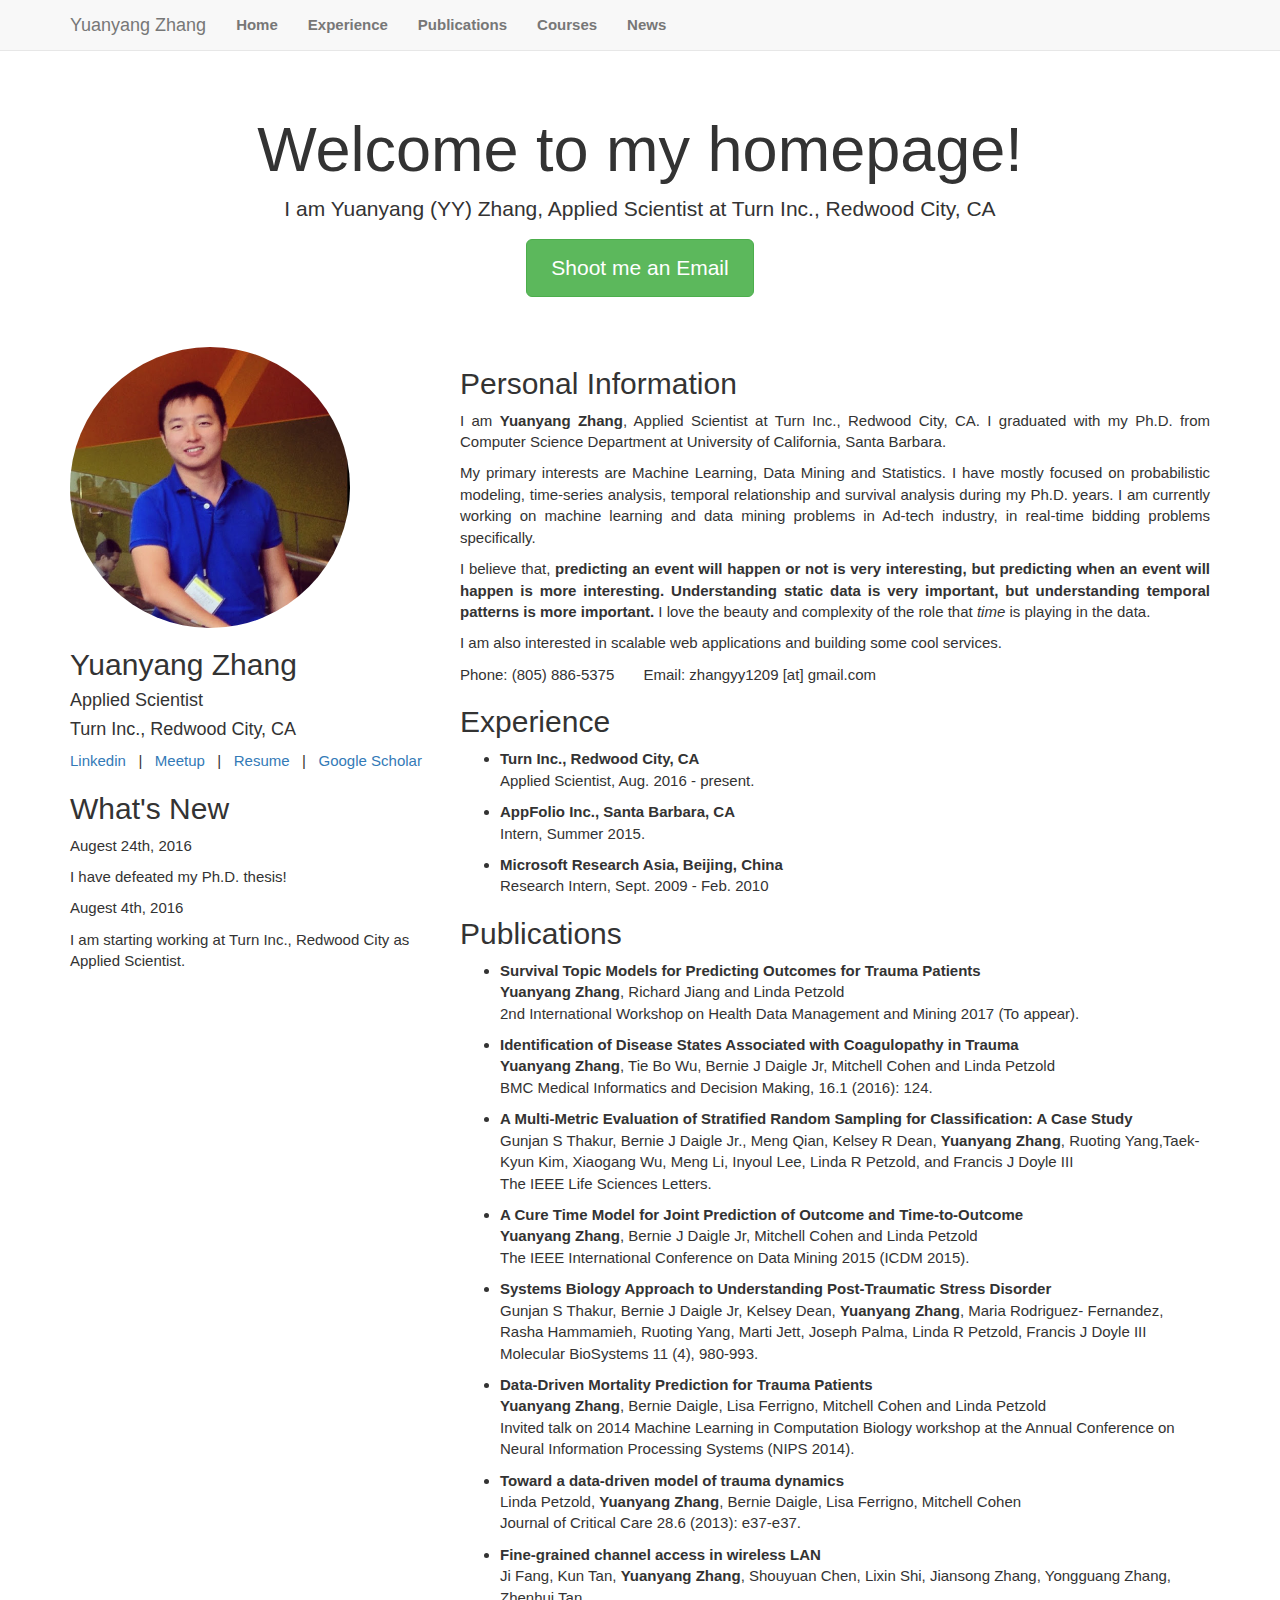
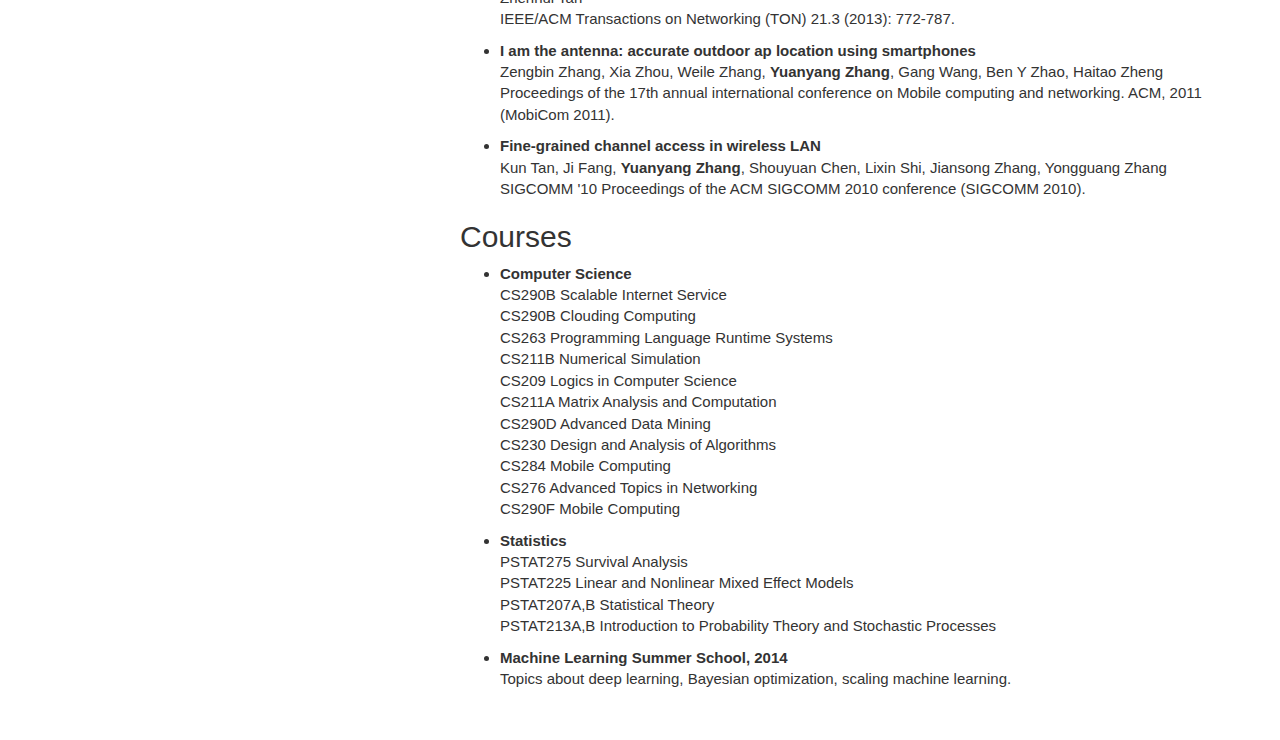
<file: index.html>
<!DOCTYPE html>
<html lang="en">
  <head>
    <meta charset="utf-8">
    <meta http-equiv="X-UA-Compatible" content="IE=edge">
    <meta name="viewport" content="width=device-width, initial-scale=1">
    <meta name="description" content="">
    <meta name="author" content="">
    <link rel="icon" href="files/UCSB-seal-CMYK.png">

    <!-- <title>Yuanyang Zhang's Homepage</title> -->

    <!-- Latest compiled and minified CSS -->
    <link href="css/bootstrap.min.css" rel="stylesheet">

    <!-- Custom styles for this template -->
    <link href="css/homepage.css" rel="stylesheet">

  </head>

  <body>

    <nav class="navbar navbar-default navbar-fixed-top" role="navigation">
      <div class="container">
        <div class="navbar-header">
          <button type="button" class="navbar-toggle collapsed" data-toggle="collapse" data-target="#navbar" aria-expanded="false" aria-controls="navbar">
            <span class="sr-only">Toggle navigation</span>
            <span class="icon-bar"></span>
            <span class="icon-bar"></span>
            <span class="icon-bar"></span>
          </button>
          <a class="navbar-brand" href="#">Yuanyang Zhang</a>
        </div>
        <div class="collapse navbar-collapse" id="navbar">
          <ul class="nav navbar-nav">
            <li><a href="#">Home</a></li>
            <li><a href="#experience">Experience</a></li>
            <li><a href="#papers">Publications</a></li>
            <li><a href="#courses">Courses</a></li>
            <li><a href="#news">News</a></li>
          </ul>
        </div><!--/.nav-collapse -->
      </div>
    </nav>

      <!-- Jumbotron -->
      <div class="jumbotron">
        <div class="container">
        <h1>Welcome to my homepage!</h1>
        <p class="lead">I am Yuanyang (YY) Zhang, Applied Scientist at Turn Inc., Redwood City, CA</p>
        <p><a class="btn btn-lg btn-success" href="mailto:zhangyy1209@gmail.com" role="button">Shoot me an Email</a></p>
        </div>
      </div>

      <!-- Example row of columns -->
      <div class="container">
      <div class="row">

        <div class="col-sm-4">
          <p><img src="files/yy.jpg" alt="mypic" width="280" class="img-circle img-responsive" /></p>
          <a name="news"></a>
          <h2>Yuanyang Zhang</h2>
          <h4>Applied Scientist</h4>
          <h4>Turn Inc., Redwood City, CA</h4>
          <p><a href="http://www.linkedin.com/in/yuanyangz" target="_blank">Linkedin</a> &nbsp;&nbsp;|&nbsp;&nbsp;
          <a href="http://www.meetup.com/members/45337542/" target="_blank">Meetup</a> &nbsp;&nbsp;|&nbsp;&nbsp;
          <a href="files/YYZhang_resume.pdf" target="_blank">Resume</a> &nbsp;&nbsp;|&nbsp;&nbsp;
          <a href="http://scholar.google.com/citations?user=1h_VFe0AAAAJ&hl=en" target="_blank">Google Scholar</a>
          </p>

          <h2>What's New</h2>
          <p>Augest 24th, 2016</p>
          <p>I have defeated my Ph.D. thesis!</p>
          <p>Augest 4th, 2016</p>
          <p>I am starting working at Turn Inc., Redwood City as Applied Scientist.</p>
       </div>

        <div class="col-sm-8">
          <h2>Personal Information</h2>
          <p class="text-justify">I am <strong>Yuanyang Zhang</strong>, Applied Scientist at Turn Inc.,
          Redwood City, CA. I graduated with my Ph.D. from Computer Science Department at University of California, Santa Barbara. 
          </p>

          <p class="text-justify">
          My primary interests are Machine Learning, Data Mining and Statistics. 
          I have mostly focused on probabilistic modeling, time-series analysis, temporal relationship and survival analysis during my Ph.D. years.
          I am currently working on machine learning and data mining problems in
          Ad-tech industry, in real-time bidding problems specifically.
          </p>

          <p class="text-justify">
          I believe that, <strong>predicting an event will happen or not is very interesting, but predicting when an event will happen is more interesting. Understanding static data is very important, but understanding temporal patterns is more important.</strong> I love the beauty and complexity of the role that <i>time</i> is playing in the data.
          </p>
          <a name="experience"></a>

          <p class="text-justify">I am also interested in scalable web 
          applications and building some cool services.</p>

          <p>Phone: (805) 886-5375 &nbsp;&nbsp;&nbsp;&nbsp;&nbsp; Email: zhangyy1209 [at] gmail.com</p>


          <h2>Experience</h2>
          <ul>
              <li>Turn Inc., Redwood City, CA</li>
              <p>Applied Scientist, Aug. 2016 - present.</p>
              <li>AppFolio Inc., Santa Barbara, CA</li>
              <p>Intern, Summer 2015.</p>
              <a name="papers"></a>
              <li>Microsoft Research Asia, Beijing, China</li>
              <p>Research Intern, Sept. 2009 - Feb. 2010</p>
          </ul>


          <h2>Publications</h2>
          <ul>
              <li>Survival Topic Models for Predicting Outcomes for Trauma Patients</li>
              <p><strong>Yuanyang Zhang</strong>, Richard Jiang and Linda Petzold
              <br />
              2nd International Workshop on Health Data Management and Mining 2017 (To appear).</p>
              <li>Identification of Disease States Associated with Coagulopathy in Trauma</li>
              <p><strong>Yuanyang Zhang</strong>, Tie Bo Wu, Bernie J Daigle Jr, Mitchell Cohen and Linda Petzold
              <br />
              BMC Medical Informatics and Decision Making, 16.1 (2016): 124.</p>
              <li>A Multi-Metric Evaluation of Stratified Random Sampling for Classification: A Case Study</li>
              <p>Gunjan S Thakur, Bernie J Daigle Jr., Meng Qian, Kelsey R Dean, <strong>Yuanyang Zhang</strong>, Ruoting Yang,Taek-Kyun Kim, Xiaogang Wu, Meng Li, Inyoul Lee, Linda R Petzold, and Francis J Doyle III
              <br />
              The IEEE Life Sciences Letters.</p>
              <li>A Cure Time Model for Joint Prediction of Outcome and Time-to-Outcome</li>
              <p><strong>Yuanyang Zhang</strong>, Bernie J Daigle Jr, Mitchell Cohen and Linda Petzold
              <br />
              The IEEE International Conference on Data Mining 2015 (ICDM 2015).</p>
              <li>Systems Biology Approach to Understanding Post-Traumatic Stress Disorder</li>
              <p>Gunjan S Thakur, Bernie J Daigle Jr, Kelsey Dean, <strong>Yuanyang Zhang</strong>, Maria Rodriguez- Fernandez, Rasha Hammamieh, Ruoting Yang, Marti Jett, Joseph Palma, Linda R Petzold, Francis J Doyle III
              <br />
              Molecular BioSystems 11 (4), 980-993.</p>
              <li>Data-Driven Mortality Prediction for Trauma Patients</li>
              <p><strong>Yuanyang Zhang</strong>, Bernie Daigle, Lisa Ferrigno, Mitchell Cohen and Linda Petzold
              <br />
              Invited talk on 2014 Machine Learning in Computation Biology workshop at the 
              Annual Conference on Neural Information Processing Systems (NIPS 2014).</p>
              <li>Toward a data-driven model of trauma dynamics</li>
              <p>Linda Petzold, <strong>Yuanyang Zhang</strong>, Bernie Daigle, Lisa Ferrigno, Mitchell Cohen
              <br />
              Journal of Critical Care 28.6 (2013): e37-e37.
              </p>
              <li>Fine-grained channel access in wireless LAN</li>
              <p>Ji Fang, Kun Tan, <strong>Yuanyang Zhang</strong>, Shouyuan Chen, Lixin Shi, Jiansong Zhang, Yongguang Zhang, Zhenhui Tan
              <br />
              IEEE/ACM Transactions on Networking (TON) 21.3 (2013): 772-787.
              </p>
              <li>I am the antenna: accurate outdoor ap location using smartphones</li>
              <p>Zengbin Zhang, Xia Zhou, Weile Zhang, <strong>Yuanyang Zhang</strong>, Gang Wang, Ben Y Zhao, Haitao Zheng
              <a name="courses"></a>
              <br />
              Proceedings of the 17th annual international conference on Mobile computing and networking. ACM, 2011 (MobiCom 2011).
              </p>
              <li>Fine-grained channel access in wireless LAN</li>
              <p>Kun Tan, Ji Fang, <strong>Yuanyang Zhang</strong>, Shouyuan Chen, Lixin Shi, Jiansong Zhang, Yongguang Zhang
              <br />
              SIGCOMM '10 Proceedings of the ACM SIGCOMM 2010 conference (SIGCOMM 2010).
              </p>
          </ul>


          <h2>Courses</h2>
          <ul>
              <li>Computer Science</li>
              <p>CS290B Scalable Internet Service <br />
              CS290B Clouding Computing <br />
              CS263 Programming Language Runtime Systems <br />
              CS211B Numerical Simulation <br /> 
              CS209 Logics in Computer Science <br />
              CS211A Matrix Analysis and Computation <br />
              CS290D Advanced Data Mining <br />
              CS230 Design and Analysis of Algorithms <br />
              CS284 Mobile Computing <br />
              CS276 Advanced Topics in Networking <br />
              CS290F Mobile Computing</p>
              <li>Statistics</li>
              <p>
              PSTAT275 Survival Analysis <br />
              PSTAT225 Linear and Nonlinear Mixed Effect Models <br />
              PSTAT207A,B Statistical Theory <br />
              PSTAT213A,B Introduction to Probability Theory and Stochastic Processes <br />
              </p>
              <li>Machine Learning Summer School, 2014</li>
              <p>Topics about deep learning, Bayesian optimization, scaling machine learning.</p>
          </ul>

        </div>
        </div>

      </div>

      <br />
      <br />

      <script src="https://ajax.googleapis.com/ajax/libs/jquery/1.11.1/jquery.min.js"></script>
      <script src="js/bootstrap.min.js"></script>


  </body>
</html>
</file>
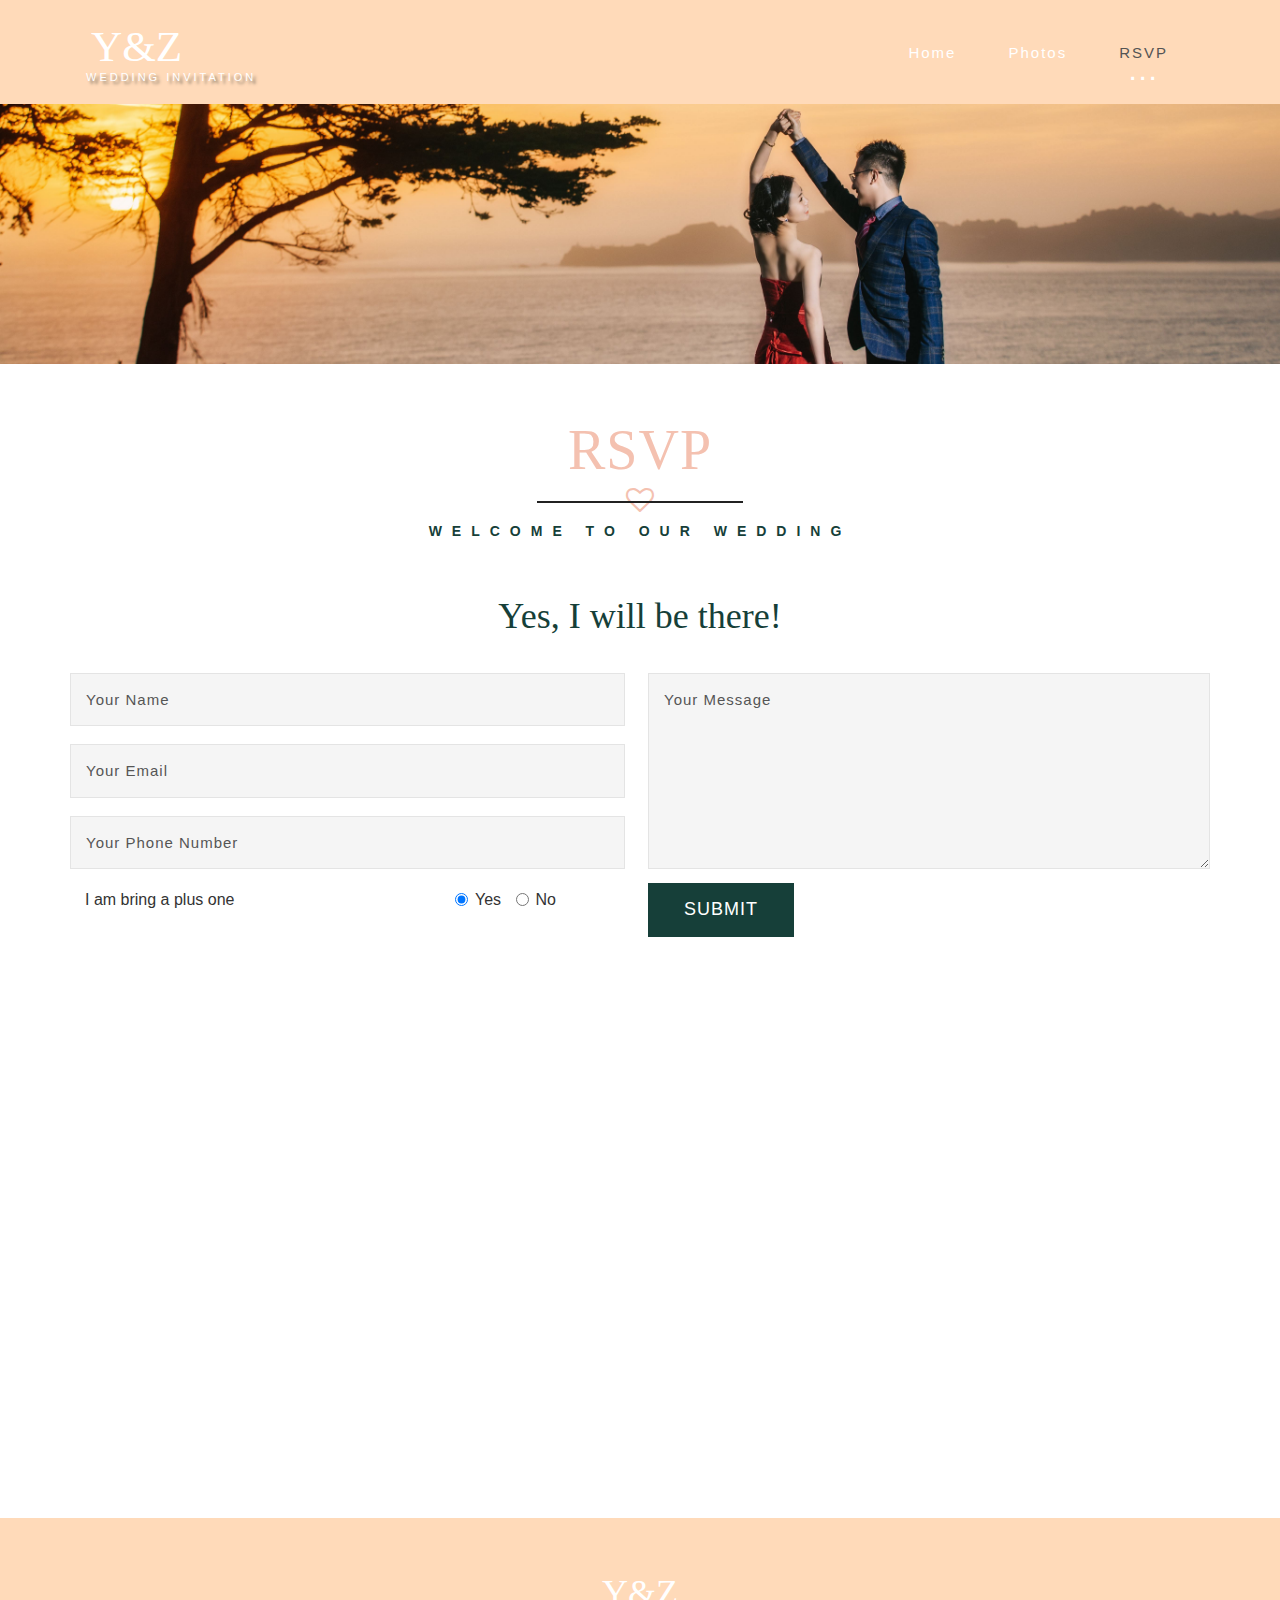
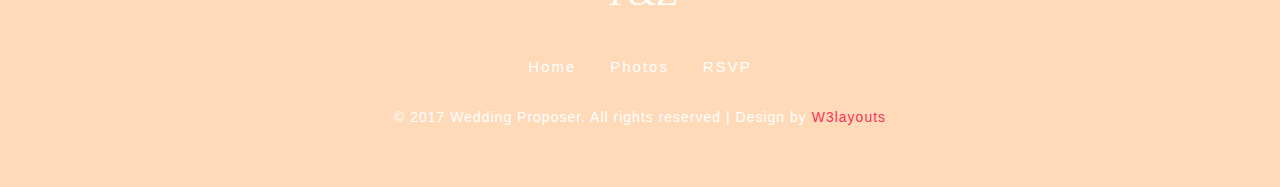
<file: contact.html>
<!--
Author: W3layouts
Author URL: http://w3layouts.com
License: Creative Commons Attribution 3.0 Unported
License URL: http://creativecommons.org/licenses/by/3.0/
-->
<!DOCTYPE html>
<html>
<head>
<title>Pei and Yuanyang's Wedding | Contact</title>    
<link href="css/font-awesome.css" rel="stylesheet" type="text/css" media="all" /><!-- fontawesome css -->     
<link href="css/bootstrap.css" rel="stylesheet" type="text/css" media="all" /><!-- Bootstrap stylesheet -->
<link href="css/style.css" rel="stylesheet" type="text/css" media="all" /><!-- stylesheet -->
<!-- meta tags -->
<meta name="viewport" content="width=device-width, initial-scale=1">
<meta http-equiv="Content-Type" content="text/html; charset=utf-8" />

<script type="application/x-javascript"> addEventListener("load", function() { setTimeout(hideURLbar, 0); }, false); function hideURLbar(){ window.scrollTo(0,1); } </script>
<!-- //meta tags -->
<!--fonts-->
<!-- <link href="//fonts.googleapis.com/css?family=Cookie" rel="stylesheet"> -->
<!-- <link href="//fonts.googleapis.com/css?family=Open+Sans:300,300i,400,400i,600,600i,700" rel="stylesheet"> -->
<!--//fonts-->
</head>
<body>
<!-- header -->
	<header>
		<div class="container">
			<!-- nav -->
			<nav class="navbar navbar-inverse">
			  <div class="container-fluid">
				<!-- Brand and toggle get grouped for better mobile display -->
				<div class="navbar-header">
				  <button type="button" class="navbar-toggle" data-toggle="collapse" data-target="#bs-example-navbar-collapse-1">
					<span class="sr-only">Toggle navigation</span>
					<span class="icon-bar"></span>
					<span class="icon-bar"></span>
					<span class="icon-bar"></span>
				  </button>
				<div class="logo">
					<h1><a href="index.html"><span>Y&Z</span><p class="sub_title">Wedding Invitation</p> </a></h1>
				</div>	
				</div>

				<!-- Collect the nav links, forms, and other content for toggling -->
				<div class="collapse navbar-collapse" id="bs-example-navbar-collapse-1">
				  <nav class="cl-effect-13" id="cl-effect-13">
						<ul class="nav navbar-nav">
							<li><a href="peiyang.html">Home</a></li>
							<li><a href="gallery.html">Photos</a></li>
							<li class="active"><a href="contact.html">RSVP</a></li>
						</ul>
						
					</nav>

				</div>
				<!-- /.navbar-collapse -->
			  </div>
			  <!-- /.container-fluid -->
			</nav> 
			<!-- //nav -->
		</div>
	</header>
	<!-- //header -->
	<!-- banner-slider -->
	<div class="w3ls_banner_section second">
	  
     </div>
	<!-- banner-slider -->

			<!--/story-->
				<div class="w3l_inner_section">
					<div class="container">
						   <div class="wthree_title_agile">
						        <h3>RSVP <span></span></h3>
								<p><i class="fa fa-heart-o" aria-hidden="true"></i></p>
								
							</div>
						 <p class="sub_para">WELCOME TO OUR WEDDING</p>
						 <div class="inner_w3l_agile_grids">
						 <h1>Yes, I will be there!</h1>
                               <div class="w3_mail_grids">
										<form action="mailto:zhangyy1209@gmail.com" method="post">
											<div class="col-md-6 w3_agile_mail_grid">
													<input type="text" placeholder="Your Name" name="name" required="">
													<input type="email" placeholder="Your Email" name="email" required="">
													<input type="text" placeholder="Your Phone Number" name="phone" required="">
										<label class="col-sm-8 control-label">I am bring a plus one</label>
										<div class="col-sm-4  radio-select">
											<div class="radio-inline"><label><input type="radio" name="radAnswer" value="1" checked="">Yes </label></div>
											<div class="radio-inline"><label><input type="radio" name="radAnswer" value="0">No</label></div>
										</div>
												
											</div>
											<div class="col-md-6 w3_agile_mail_grid">
												<textarea name="Message" placeholder="Your Message" required=""></textarea>
												<input type="submit" value="Submit">
											</div>
											<div class="clearfix"> </div>
										</form>
							</div>
					   </div>
							<div class=" map">
								<iframe src="https://www.google.com/maps/embed?pb=!1m18!1m12!1m3!1d3207.1642947311525!2d-121.93967568471858!3d36.50189598001111!2m3!1f0!2f0!3f0!3m2!1i1024!2i768!4f13.1!3m3!1m2!1s0x0%3A0x40f330e288048a91!2sHyatt+Carmel+Highlands%2C+Overlooking+Big+Sur+Coast!5e0!3m2!1sen!2sus!4v1488949409191" width="600" height="450" frameborder="0" style="border:0" allowfullscreen></iframe>
							</div>
						</div>
					</div>
					

			<!--//story-->


 
	<!-- footer -->
<div class="agile-footer">
		<div class="container">
		<h1>Y&Z</h1>
			<ul class="aglieits-nav">
				<li><a href="index.html">Home</a></li>
				<!-- <li><a href="about.html">About</a></li> -->
				<li><a href="gallery.html">Photos</a></li>
				<!-- <li><a href="icons.html">Icons</a></li> -->
				<li><a href="contact.html">RSVP</a></li>
			</ul>

			<div class="copy-right">
				<p>© 2017 Wedding Proposer. All rights reserved | Design by <a href="http://w3layouts.com">W3layouts</a></p>
			</div>
		</div>
	</div>
	<!-- //footer -->

	<script type="text/javascript" src="js/jquery-2.1.4.min.js"></script><!-- Required-js -->
	<script src="js/bootstrap.min.js"></script><!-- jQuery (necessary for Bootstrap's JavaScript plugins) -->

			<script type="text/javascript">
				$(document).ready(function() {
					/*
						var defaults = {
						containerID: 'toTop', // fading element id
						containerHoverID: 'toTopHover', // fading element hover id
						scrollSpeed: 1200,
						easingType: 'linear' 
						};
					*/
										
					$().UItoTop({ easingType: 'easeOutQuart' });
										
					});
			</script>
			<!-- start-smoth-scrolling -->
			<script type="text/javascript" src="js/move-top.js"></script>
			<script type="text/javascript" src="js/easing.js"></script>
			<script type="text/javascript">
				jQuery(document).ready(function($) {
					$(".scroll").click(function(event){		
						event.preventDefault();
						$('html,body').animate({scrollTop:$(this.hash).offset().top},1000);
					});
				});
			</script>
			<!-- start-smoth-scrolling -->
	<!-- //here ends scrolling icon -->	
</body>
</html>
</file>
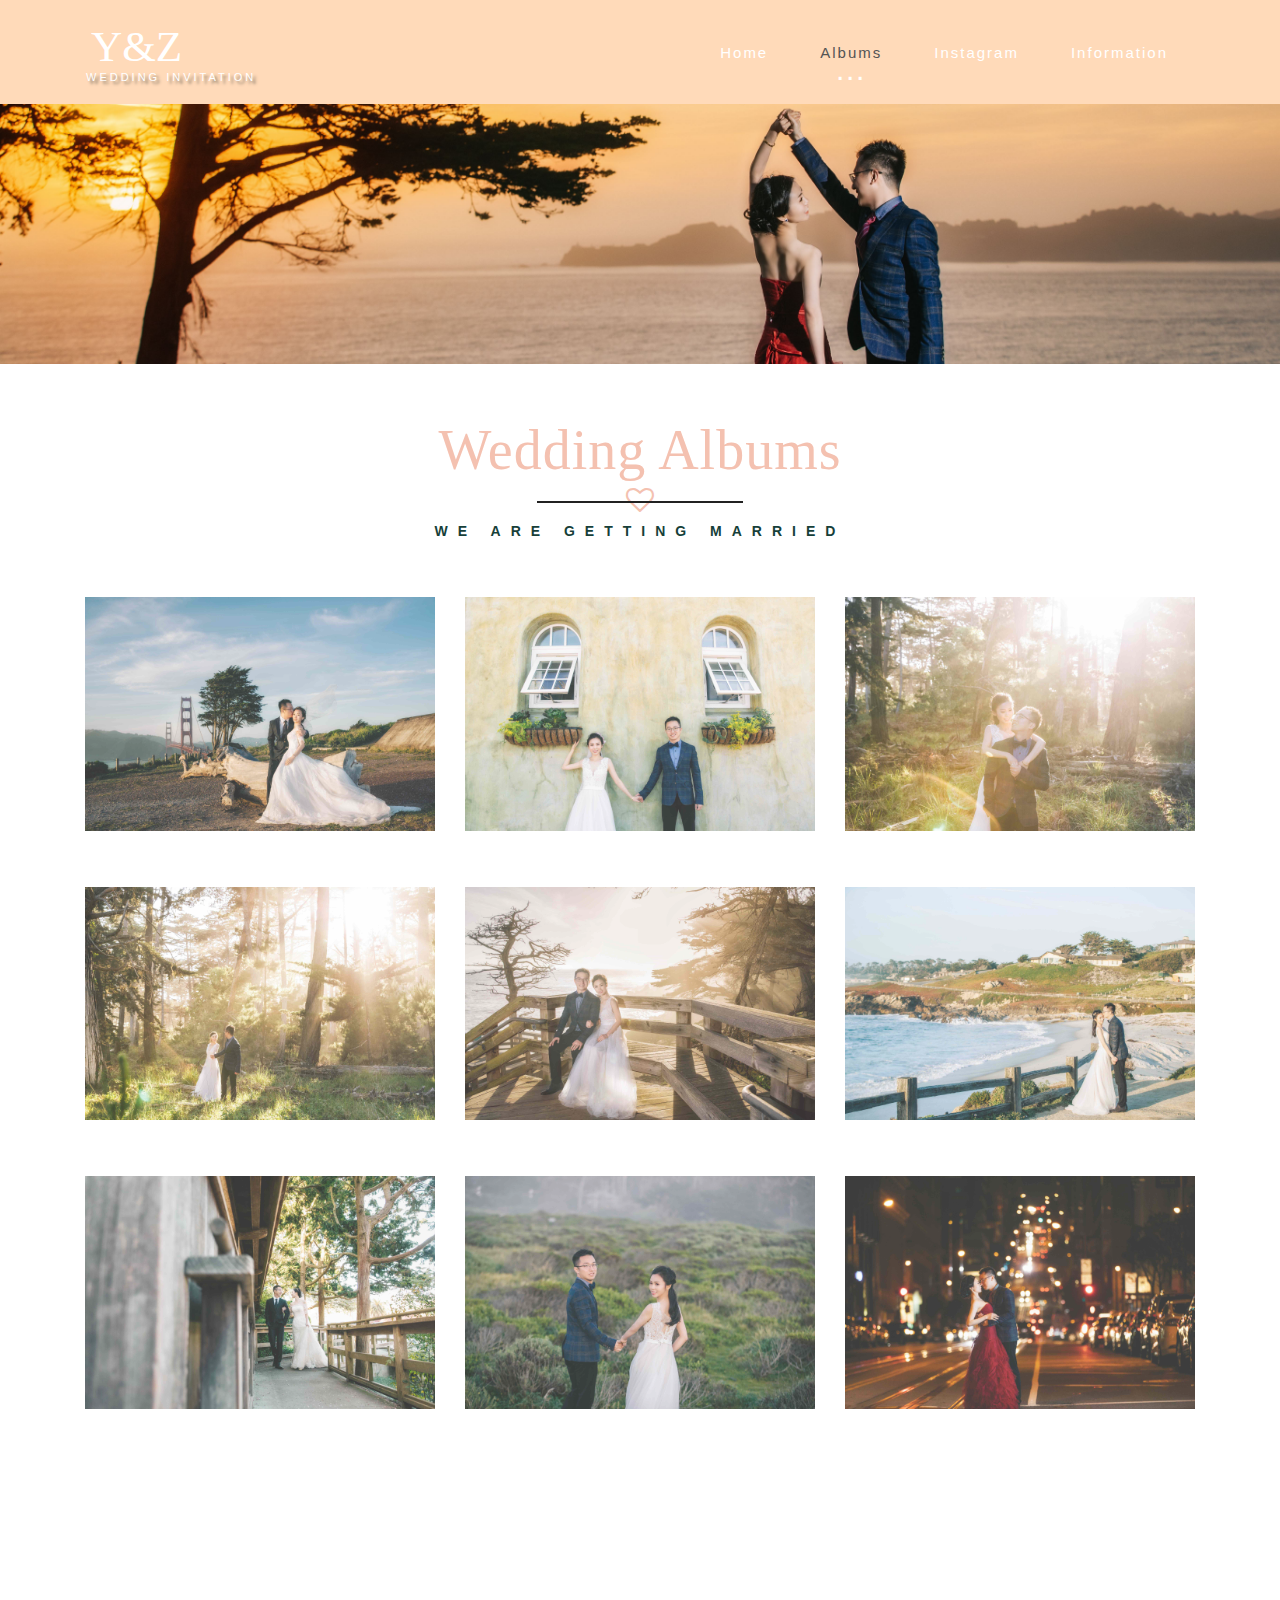
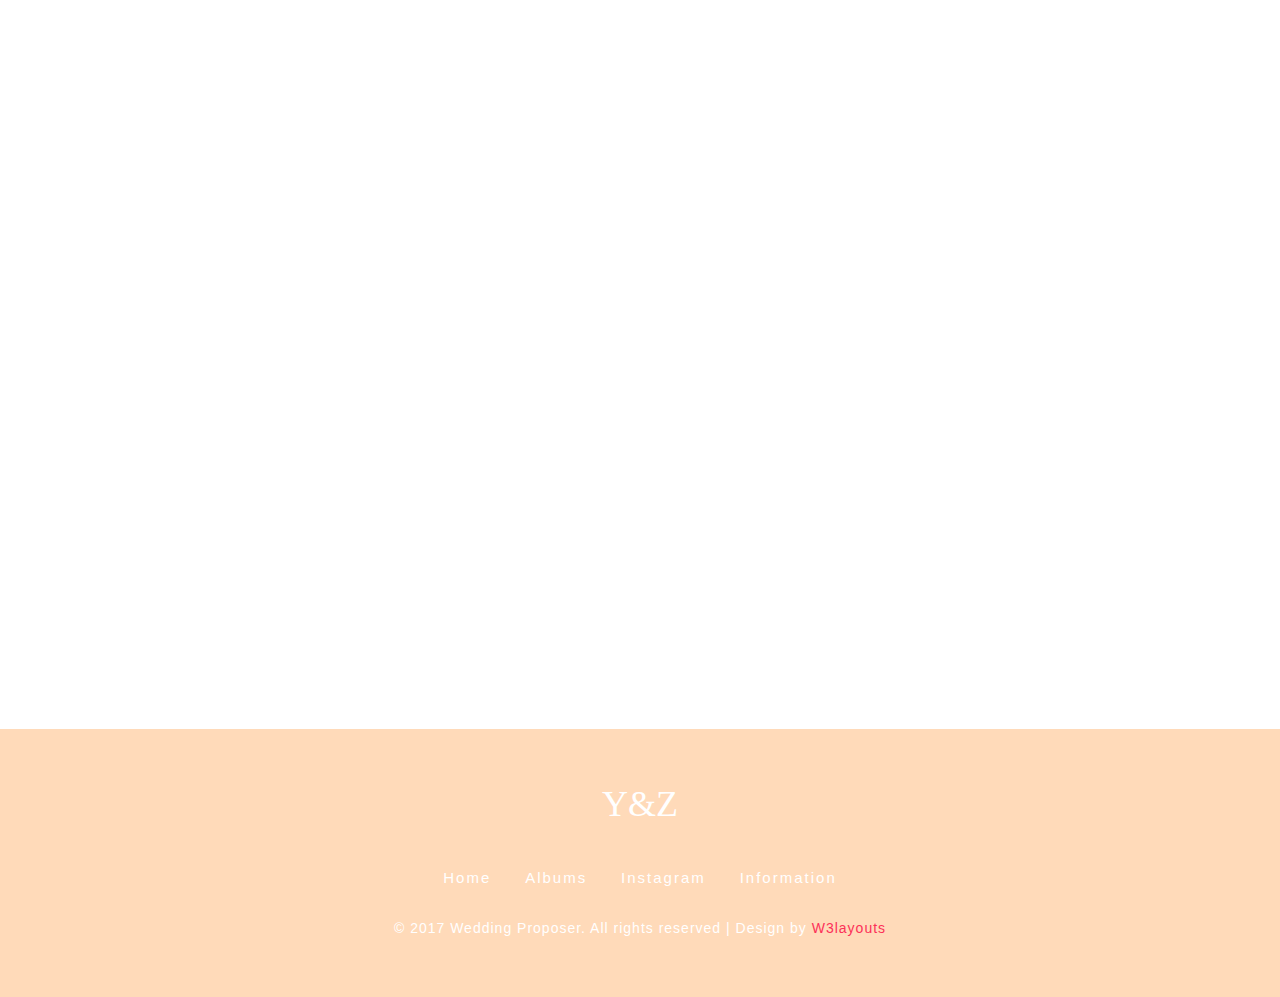
<file: gallery.html>
<!--
Author: W3layouts
Author URL: http://w3layouts.com
License: Creative Commons Attribution 3.0 Unported
License URL: http://creativecommons.org/licenses/by/3.0/
-->
<!DOCTYPE html>
<html>
<head>
<title>Pei and Yuanyang's Wedding | Albums</title>    
<link href="css/font-awesome.css" rel="stylesheet" type="text/css" media="all" /><!-- fontawesome css -->     
<link href="css/bootstrap.css" rel="stylesheet" type="text/css" media="all" /><!-- Bootstrap stylesheet -->
<link href="css/lsb.css" rel="stylesheet" type="text/css">

<link href="css/style.css" rel="stylesheet" type="text/css" media="all" /><!-- stylesheet -->
<!-- meta tags -->
<meta name="viewport" content="width=device-width, initial-scale=1">
<meta http-equiv="Content-Type" content="text/html; charset=utf-8" />
<script type="application/x-javascript"> addEventListener("load", function() { setTimeout(hideURLbar, 0); }, false); function hideURLbar(){ window.scrollTo(0,1); } </script>
<!-- //meta tags -->
<!--fonts-->
 <!-- <link href="//fonts.googleapis.com/css?family=Cookie" rel="stylesheet"> -->
<!-- <link href="//fonts.googleapis.com/css?family=Open+Sans:300,300i,400,400i,600,600i,700" rel="stylesheet"> -->
 <!-- -->
</head>
<body>
	<header>
		<div class="container">
			<nav class="navbar navbar-inverse">
			  <div class="container-fluid">
				<!-- Brand and toggle get grouped for better mobile display -->
				<div class="navbar-header">
				  <button type="button" class="navbar-toggle" data-toggle="collapse" data-target="#bs-example-navbar-collapse-1">
					<span class="sr-only">Toggle navigation</span>
					<span class="icon-bar"></span>
					<span class="icon-bar"></span>
					<span class="icon-bar"></span>
				  </button>
				<div class="logo">
					<h1><a href="peiyang.html"><span>Y&Z</span><p class="sub_title">Wedding Invitation</p> </a></h1>
				</div>	
				</div>

				<!-- Collect the nav links, forms, and other content for toggling -->
				<div class="collapse navbar-collapse" id="bs-example-navbar-collapse-1">
				  <nav class="cl-effect-13" id="cl-effect-13">
						<ul class="nav navbar-nav">
							<li><a href="peiyang.html">Home</a></li>
							<li class="active"><a href="gallery.html">Albums</a></li>
							<li><a href="https://www.instagram.com/yuanyanglovespei/"  target="_blank">Instagram</a></li>
							<li><a href="info.html">Information</a></li>
						</ul>
						
					</nav>

				</div>
				<!-- /.navbar-collapse -->
			  </div>
			  <!-- /.container-fluid -->
			</nav> 
			<!-- //nav -->
		</div>
	</header>
	<!-- //header -->
	<!-- banner-slider -->
	<div class="w3ls_banner_section second">
	  
     </div>
	<!-- banner-slider -->
	<!-- breadcrumbs -->
<!-- 	<div class="w3l_agileits_breadcrumbs">
		<div class="container">
			<ul>
				<li><a href="index.html">Home</a><span>«</span></li>
				<li>Wedding Albums</li>
			</ul>
		</div>
	</div> -->
<!-- //breadcrumbs -->

			<!--/story-->
				<div class="w3l_inner_section">
					<div class="container">
						   <div class="wthree_title_agile">
						        <h2>Wedding  <span>Albums</span></h2>
								<p><i class="fa fa-heart-o" aria-hidden="true"></i></p>
								
							</div>
						 <p class="sub_para">WE ARE GETTING MARRIED</p>
	
						
			<div class="inner_w3l_agile_grids">
				<div class="col-md-4 w3_tabs_grid">
					<div class="grid">
						<a href="images/g1.jpg" class="lsb-preview" data-lsb-group="header">
							<figure class="effect-winston">
								<img src="images/g1.jpg" class="img-responsive" alt=" " />
								<figcaption>
									<p>
										<span class="glyphicon glyphicon-star-empty" aria-hidden="true"></span>
										<span class="glyphicon glyphicon-heart" aria-hidden="true"></span>
										<span class="glyphicon glyphicon-eye-open" aria-hidden="true"></span>
									</p>
								</figcaption>			
							</figure>
						</a>
					</div>
				</div>
				<div class="col-md-4 w3_tabs_grid">
					<div class="grid">
						<a href="images/g2.jpg" class="lsb-preview" data-lsb-group="header">
							<figure class="effect-winston">
								<img src="images/g2.jpg" class="img-responsive" alt=" " />
								<figcaption>
									<p>
										<span class="glyphicon glyphicon-star-empty" aria-hidden="true"></span>
										<span class="glyphicon glyphicon-heart" aria-hidden="true"></span>
										<span class="glyphicon glyphicon-eye-open" aria-hidden="true"></span>
									</p>
								</figcaption>			
							</figure>
						</a>
					</div>
				</div>
				<div class="col-md-4 w3_tabs_grid">
					<div class="grid">
						<a href="images/g3.jpg" class="lsb-preview" data-lsb-group="header">
							<figure class="effect-winston">
								<img src="images/g3.jpg" class="img-responsive" alt=" " />
								<figcaption>
									<p>
										<span class="glyphicon glyphicon-star-empty" aria-hidden="true"></span>
										<span class="glyphicon glyphicon-heart" aria-hidden="true"></span>
										<span class="glyphicon glyphicon-eye-open" aria-hidden="true"></span>
									</p>
								</figcaption>			
							</figure>
						</a>
					</div>
				</div>
			<div class="clearfix"> </div>
		</div>

					<div class="inner_w3l_agile_grids">
				<div class="col-md-4 w3_tabs_grid">
					<div class="grid">
						<a href="images/g4.jpg" class="lsb-preview" data-lsb-group="header">
							<figure class="effect-winston">
								<img src="images/g4.jpg" class="img-responsive" alt=" " />
								<figcaption>
									<p>
										<span class="glyphicon glyphicon-star-empty" aria-hidden="true"></span>
										<span class="glyphicon glyphicon-heart" aria-hidden="true"></span>
										<span class="glyphicon glyphicon-eye-open" aria-hidden="true"></span>
									</p>
								</figcaption>			
							</figure>
						</a>
					</div>
				</div>
				<div class="col-md-4 w3_tabs_grid">
					<div class="grid">
						<a href="images/g5.jpg" class="lsb-preview" data-lsb-group="header">
							<figure class="effect-winston">
								<img src="images/g5.jpg" class="img-responsive" alt=" " />
								<figcaption>
									<p>
										<span class="glyphicon glyphicon-star-empty" aria-hidden="true"></span>
										<span class="glyphicon glyphicon-heart" aria-hidden="true"></span>
										<span class="glyphicon glyphicon-eye-open" aria-hidden="true"></span>
									</p>
								</figcaption>			
							</figure>
						</a>
					</div>
				</div>
				<div class="col-md-4 w3_tabs_grid">
					<div class="grid">
						<a href="images/g6.jpg" class="lsb-preview" data-lsb-group="header">
							<figure class="effect-winston">
								<img src="images/g6.jpg" class="img-responsive" alt=" " />
								<figcaption>
									<p>
										<span class="glyphicon glyphicon-star-empty" aria-hidden="true"></span>
										<span class="glyphicon glyphicon-heart" aria-hidden="true"></span>
										<span class="glyphicon glyphicon-eye-open" aria-hidden="true"></span>
									</p>
								</figcaption>			
							</figure>
						</a>
					</div>
				</div>
			<div class="clearfix"> </div>
		</div>
					<div class="inner_w3l_agile_grids">
				<div class="col-md-4 w3_tabs_grid">
					<div class="grid">
						<a href="images/g7.jpg" class="lsb-preview" data-lsb-group="header">
							<figure class="effect-winston">
								<img src="images/g7.jpg" class="img-responsive" alt=" " />
								<figcaption>
									<p>
										<span class="glyphicon glyphicon-star-empty" aria-hidden="true"></span>
										<span class="glyphicon glyphicon-heart" aria-hidden="true"></span>
										<span class="glyphicon glyphicon-eye-open" aria-hidden="true"></span>
									</p>
								</figcaption>			
							</figure>
						</a>
					</div>
				</div>
				<div class="col-md-4 w3_tabs_grid">
					<div class="grid">
						<a href="images/g8.jpg" class="lsb-preview" data-lsb-group="header">
							<figure class="effect-winston">
								<img src="images/g8.jpg" class="img-responsive" alt=" " />
								<figcaption>
									<p>
										<span class="glyphicon glyphicon-star-empty" aria-hidden="true"></span>
										<span class="glyphicon glyphicon-heart" aria-hidden="true"></span>
										<span class="glyphicon glyphicon-eye-open" aria-hidden="true"></span>
									</p>
								</figcaption>			
							</figure>
						</a>
					</div>
				</div>
				<div class="col-md-4 w3_tabs_grid">
					<div class="grid">
						<a href="images/g9.jpg" class="lsb-preview" data-lsb-group="header">
							<figure class="effect-winston">
								<img src="images/g9.jpg" class="img-responsive" alt=" " />
								<figcaption>
									<p>
										<span class="glyphicon glyphicon-star-empty" aria-hidden="true"></span>
										<span class="glyphicon glyphicon-heart" aria-hidden="true"></span>
										<span class="glyphicon glyphicon-eye-open" aria-hidden="true"></span>
									</p>
								</figcaption>			
							</figure>
						</a>
					</div>
				</div>
			<div class="clearfix"> </div>
		</div>
	</div>
</div>
			<!--//story-->
	<div class="w3l_inner_section">
		<div class="container">
			<div class="video">
			<iframe src="https://iframespot.blogspot.com/?m=0&type=dv&url=https%3A%2F%2Fwww.dailymotion.com%2Fembed%2Fvideo%2Fx5ibj93%3Fapi%3D0%26autoplay%3D0%26quality%3D720%26info%3D1%26logo%3D0%26social%3D0%26related%3D0" width="560" height="315" style="border:0" allowfullscreen></iframe>
			</div>
		</div>
	</div>

	<div class="w3l_inner_section">
		<div class="container">
			<div class="video">
			<iframe src="https://iframespot.blogspot.com/?m=0&type=dv&url=https%3A%2F%2Fwww.dailymotion.com%2Fembed%2Fvideo%2Fx5ibaee%3Fapi%3D0%26autoplay%3D0%26quality%3D720%26info%3D1%26logo%3D0%26social%3D0%26related%3D0" width="560" height="315" style="border:0" allowfullscreen></iframe>
			</div>
		</div>
	</div>

<!--//counter-->
	
<!--//bottom-->
	<!-- footer -->
<div class="agile-footer">
		<h1>Y&Z</h1>
		<div class="container">
			<ul class="aglieits-nav">
				<li><a href="index.html">Home</a></li>
				<li><a href="gallery.html">Albums</a></li>
				<li><a href="https://www.instagram.com/yuanyanglovespei/"  target="_blank">Instagram</a></li>
				<li><a href="info.html">Information</a></li>
			</ul>

			<div class="copy-right">
				<p>© 2017 Wedding Proposer. All rights reserved | Design by <a href="http://w3layouts.com">W3layouts</a></p>
			</div>
		</div>
	</div>
	<!-- //footer -->

	<script type="text/javascript" src="js/jquery-2.1.4.min.js"></script><!-- Required-js -->

	<script src="js/responsiveslides.min.js"></script>
							<script>
								// You can also use "$(window).load(function() {"
								$(function () {
								  // Slideshow 4
								  $("#slider3").responsiveSlides({
									auto: true,
									pager:true,
									nav:false,
									speed: 500,
									namespace: "callbacks",
									before: function () {
									  $('.events').append("<li>before event fired.</li>");
									},
									after: function () {
									  $('.events').append("<li>after event fired.</li>");
									}
								  });
							
								});
							 </script>
							 <!-- js -->

	<!-- //main slider-banner --> 	
	
 <script src="js/lsb.min.js"></script>
			<script>
			$(window).load(function() {
				  $.fn.lightspeedBox();
				});
			</script>
<!-- //js -->

	<!-- here stars scrolling icon -->
			<script type="text/javascript">
				$(document).ready(function() {
					/*
						var defaults = {
						containerID: 'toTop', // fading element id
						containerHoverID: 'toTopHover', // fading element hover id
						scrollSpeed: 1200,
						easingType: 'linear' 
						};
					*/
										
					$().UItoTop({ easingType: 'easeOutQuart' });
										
					});
			</script>
			<!-- start-smoth-scrolling -->
			<script type="text/javascript" src="js/move-top.js"></script>
			<script type="text/javascript" src="js/easing.js"></script>
			<script type="text/javascript">
				jQuery(document).ready(function($) {
					$(".scroll").click(function(event){		
						event.preventDefault();
						$('html,body').animate({scrollTop:$(this.hash).offset().top},1000);
					});
				});
			</script>
			<!-- start-smoth-scrolling -->
	<!-- //here ends scrolling icon -->	
		<script src="js/bootstrap.min.js"></script><!-- jQuery (necessary for Bootstrap's JavaScript plugins) -->
</body>
</html>
</file>
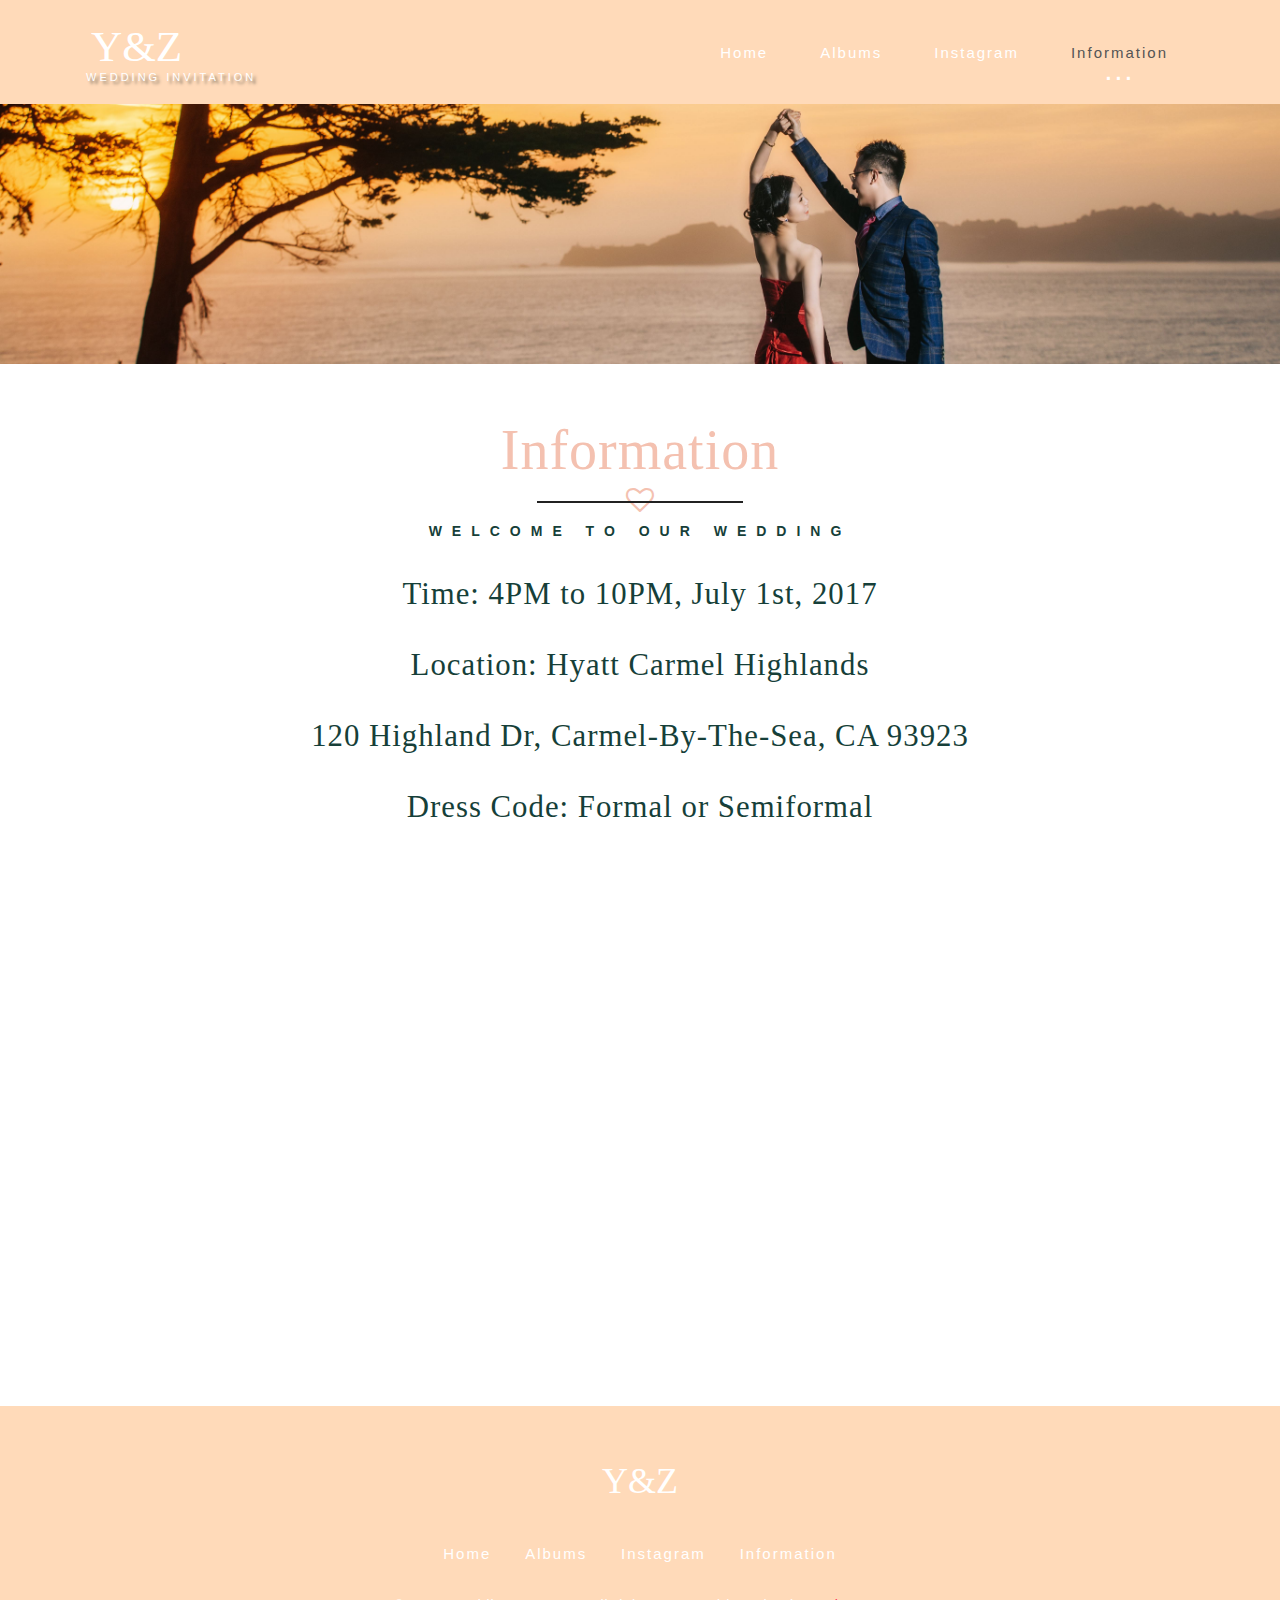
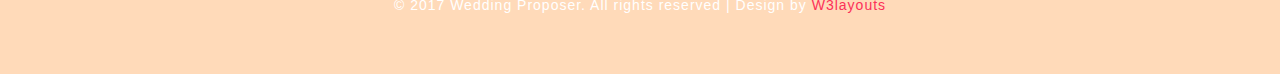
<file: info.html>
<!--
Author: W3layouts
Author URL: http://w3layouts.com
License: Creative Commons Attribution 3.0 Unported
License URL: http://creativecommons.org/licenses/by/3.0/
-->
<!DOCTYPE html>
<html>
<head>
<title>Pei and Yuanyang's Wedding | Contact</title>    
<link href="css/font-awesome.css" rel="stylesheet" type="text/css" media="all" /><!-- fontawesome css -->     
<link href="css/bootstrap.css" rel="stylesheet" type="text/css" media="all" /><!-- Bootstrap stylesheet -->
<link href="css/style.css" rel="stylesheet" type="text/css" media="all" /><!-- stylesheet -->
<!-- meta tags -->
<meta name="viewport" content="width=device-width, initial-scale=1">
<meta http-equiv="Content-Type" content="text/html; charset=utf-8" />

<script type="application/x-javascript"> addEventListener("load", function() { setTimeout(hideURLbar, 0); }, false); function hideURLbar(){ window.scrollTo(0,1); } </script>
<!-- //meta tags -->
<!--fonts-->
<!-- <link href="//fonts.googleapis.com/css?family=Cookie" rel="stylesheet"> -->
<!-- <link href="//fonts.googleapis.com/css?family=Open+Sans:300,300i,400,400i,600,600i,700" rel="stylesheet"> -->
<!--//fonts-->
</head>
<body>
<!-- header -->
	<header>
		<div class="container">
			<!-- nav -->
			<nav class="navbar navbar-inverse">
			  <div class="container-fluid">
				<!-- Brand and toggle get grouped for better mobile display -->
				<div class="navbar-header">
				  <button type="button" class="navbar-toggle" data-toggle="collapse" data-target="#bs-example-navbar-collapse-1">
					<span class="sr-only">Toggle navigation</span>
					<span class="icon-bar"></span>
					<span class="icon-bar"></span>
					<span class="icon-bar"></span>
				  </button>
				<div class="logo">
					<h1><a href="peiyang.html"><span>Y&Z</span><p class="sub_title">Wedding Invitation</p> </a></h1>
				</div>	
				</div>

				<!-- Collect the nav links, forms, and other content for toggling -->
				<div class="collapse navbar-collapse" id="bs-example-navbar-collapse-1">
				  <nav class="cl-effect-13" id="cl-effect-13">
						<ul class="nav navbar-nav">
							<li><a href="peiyang.html">Home</a></li>
							<li><a href="gallery.html">Albums</a></li>
							<li><a href="https://www.instagram.com/yuanyanglovespei/"  target="_blank">Instagram</a></li>
							<li class="active"><a href="info.html">Information</a></li>
						</ul>
						
					</nav>

				</div>
				<!-- /.navbar-collapse -->
			  </div>
			  <!-- /.container-fluid -->
			</nav> 
			<!-- //nav -->
		</div>
	</header>
	<!-- //header -->
	<!-- banner-slider -->
	<div class="w3ls_banner_section second">
	  
     </div>
	<!-- banner-slider -->

			<!--/story-->
				<div class="w3l_inner_section">
					<div class="container">
						   <div class="wthree_title_agile">
						        <h3>Information <span></span></h3>
								<p><i class="fa fa-heart-o" aria-hidden="true"></i></p>
								
							</div>
						 <p class="sub_para">WELCOME TO OUR WEDDING</p>
						
								<div class="test-review">
	       <h5>Time: 4PM to 10PM, July 1st, 2017</h5>
	       <h5>Location: Hyatt Carmel Highlands</h5>
	       <h5>120 Highland Dr, Carmel-By-The-Sea, CA 93923</h5>
	       <h5>Dress Code: Formal or Semiformal</h5>
	       <!-- <form action="contact.html"> -->
<!-- 	       <button type="button" class="btn btn-primary btn-lg" onclick="window.location='contact.html'">RSVP</button> -->
	       <!-- </form> -->
		</div>
							<div class=" map">
								<iframe src="https://www.google.com/maps/embed?pb=!1m18!1m12!1m3!1d3207.1642947311525!2d-121.93967568471858!3d36.50189598001111!2m3!1f0!2f0!3f0!3m2!1i1024!2i768!4f13.1!3m3!1m2!1s0x0%3A0x40f330e288048a91!2sHyatt+Carmel+Highlands%2C+Overlooking+Big+Sur+Coast!5e0!3m2!1sen!2sus!4v1488949409191" width="600" height="450" frameborder="0" style="border:0" allowfullscreen></iframe>
							</div>
						</div>
					</div>
					

			<!--//story-->

 
	<!-- footer -->
<div class="agile-footer">
		<div class="container">
		<h1>Y&Z</h1>
			<ul class="aglieits-nav">
				<li><a href="index.html">Home</a></li>
				<li><a href="gallery.html">Albums</a></li>
				<li><a href="https://www.instagram.com/yuanyanglovespei/"  target="_blank">Instagram</a></li>
				<li><a href="info.html">Information</a></li>
			</ul>

			<div class="copy-right">
				<p>© 2017 Wedding Proposer. All rights reserved | Design by <a href="http://w3layouts.com">W3layouts</a></p>
			</div>
		</div>
	</div>
	<!-- //footer -->

	<script type="text/javascript" src="js/jquery-2.1.4.min.js"></script><!-- Required-js -->
	<script src="js/bootstrap.min.js"></script><!-- jQuery (necessary for Bootstrap's JavaScript plugins) -->

			<script type="text/javascript">
				$(document).ready(function() {
					/*
						var defaults = {
						containerID: 'toTop', // fading element id
						containerHoverID: 'toTopHover', // fading element hover id
						scrollSpeed: 1200,
						easingType: 'linear' 
						};
					*/
										
					$().UItoTop({ easingType: 'easeOutQuart' });
										
					});
			</script>
			<!-- start-smoth-scrolling -->
			<script type="text/javascript" src="js/move-top.js"></script>
			<script type="text/javascript" src="js/easing.js"></script>
			<script type="text/javascript">
				jQuery(document).ready(function($) {
					$(".scroll").click(function(event){		
						event.preventDefault();
						$('html,body').animate({scrollTop:$(this.hash).offset().top},1000);
					});
				});
			</script>
			<!-- start-smoth-scrolling -->
	<!-- //here ends scrolling icon -->	
</body>
</html>
</file>
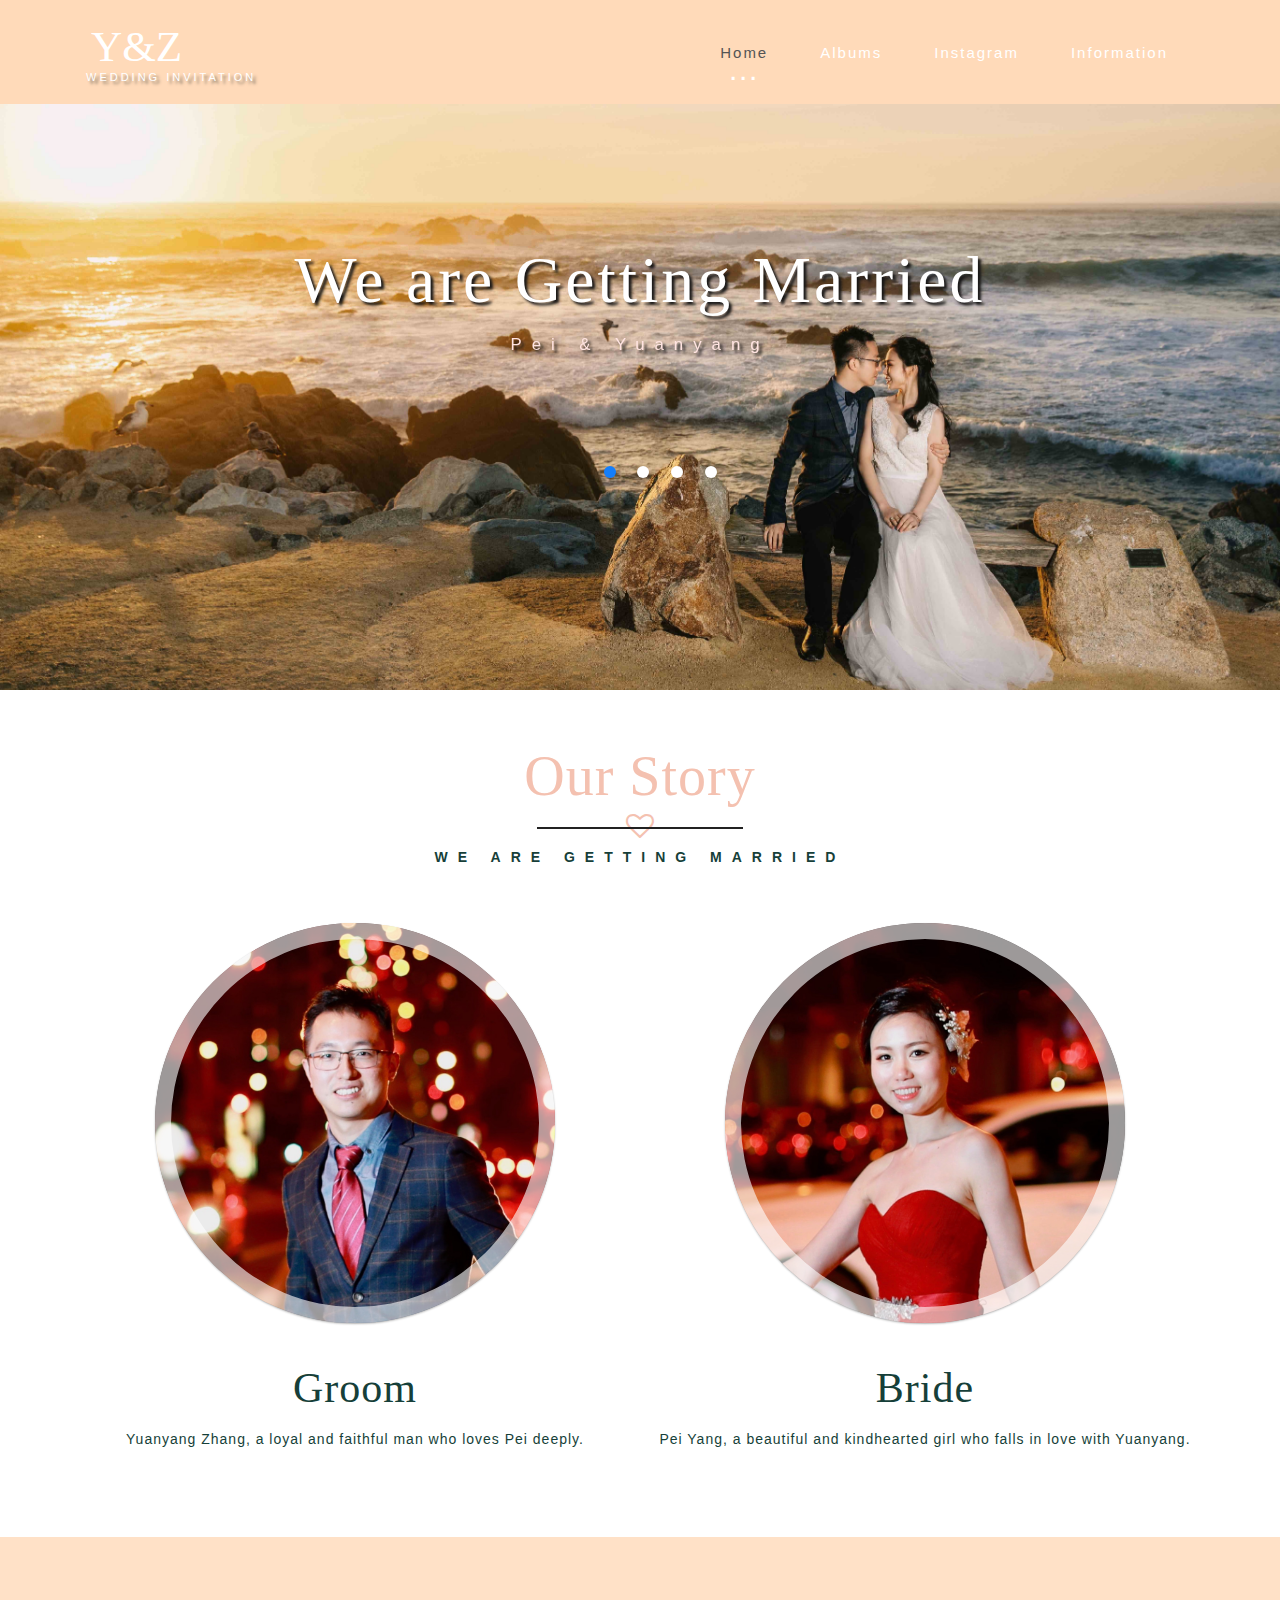
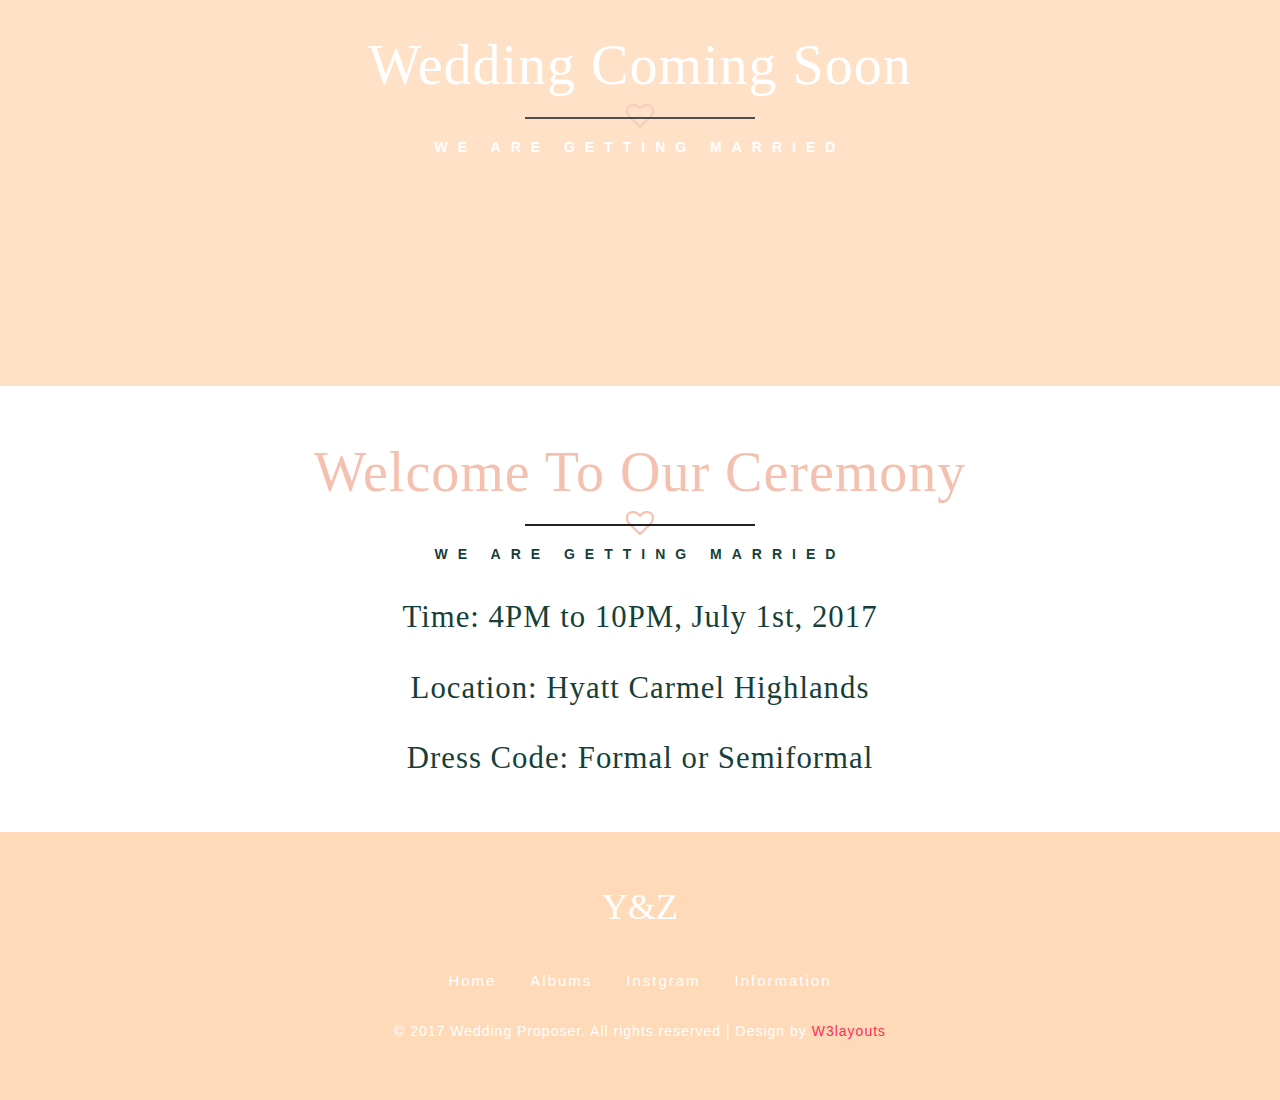
<file: peiyang.html>
<!--
Author: W3layouts
Author URL: http://w3layouts.com
License: Creative Commons Attribution 3.0 Unported
License URL: http://creativecommons.org/licenses/by/3.0/
-->
<!DOCTYPE html>
<html>
<head>
<title>Pei and Yuanyang's Wedding | Home</title>    
<link href="css/font-awesome.css" rel="stylesheet" type="text/css" media="all" /><!-- fontawesome css -->     
<link href="css/bootstrap.css" rel="stylesheet" type="text/css" media="all" /><!-- Bootstrap stylesheet -->
<link href="css/style.css" rel="stylesheet" type="text/css" media="all" /><!-- stylesheet -->
<!-- meta tags -->
<meta name="viewport" content="width=device-width, initial-scale=1">
<meta http-equiv="Content-Type" content="text/html; charset=utf-8" />
<script type="application/x-javascript"> addEventListener("load", function() { setTimeout(hideURLbar, 0); }, false); function hideURLbar(){ window.scrollTo(0,1); } </script>
<!-- //meta tags -->
<!--fonts-->
<!-- <link href="//fonts.googleapis.com/css?family=Cookie" rel="stylesheet"> -->
<!-- <link href="//fonts.googleapis.com/css?family=Open+Sans:300,300i,400,400i,600,600i,700" rel="stylesheet"> -->
<!--//fonts-->
</head>
<body>
<!-- header -->
	<header>
		<div class="container">
			<!-- nav -->
			<nav class="navbar navbar-inverse">
			  <div class="container-fluid">
				<!-- Brand and toggle get grouped for better mobile display -->
				<div class="navbar-header">
				  <button type="button" class="navbar-toggle" data-toggle="collapse" data-target="#bs-example-navbar-collapse-1">
					<span class="sr-only">Toggle navigation</span>
					<span class="icon-bar"></span>
					<span class="icon-bar"></span>
					<span class="icon-bar"></span>
				  </button>
				<div class="logo">
					<h1><a href="peiyang.html"><span>Y&Z</span><p class="sub_title">Wedding Invitation</p> </a></h1>
				</div>	
				</div>

				<!-- Collect the nav links, forms, and other content for toggling -->
				<div class="collapse navbar-collapse" id="bs-example-navbar-collapse-1">
				  <nav class="cl-effect-13" id="cl-effect-13">
						<ul class="nav navbar-nav">
							<li class="active"><a href="peiyang.html">Home</a></li>
							<li><a href="gallery.html">Albums</a></li>
							<li><a href="https://www.instagram.com/yuanyanglovespei/"  target="_blank">Instagram</a></li>
							<li><a href="info.html">Information</a></li>
						</ul>
						
					</nav>

				</div>
				<!-- /.navbar-collapse -->
			  </div>
			  <!-- /.container-fluid -->
			</nav> 
			<!-- //nav -->
		</div>
	</header>
	<!-- //header -->

	<!-- banner-slider -->
	<div class="w3ls_banner_section">
		<div class="callbacks_container">
			<ul class="rslides" id="slider3">
				<li>
				  <div class="banner_agile-info">
					  <h3>We are Getting Married</h3>
					  <p>Pei & Yuanyang</p>
					   <div class="banner-mid-wthree"> </div>
				  </div>
				</li>
				<!-- TODO: Chinese font -->
				<li>
				  <div class="banner_agile-info">
					  <h3>我们要结婚啦</h3>
					  <p>阳佩 & 张远洋</p>
					  <div class="banner-mid-wthree"> </div>
				  </div>
				</li>
				<li>
				  <div class="banner_agile-info">
					  <h3>Welcome to Our Wedding</h3>
					  <p>Pei & Yuanyang</p>
					  <div class="banner-mid-wthree"> </div>
				  </div>
				</li>
				<li>		
				  <div class="banner_agile-info">
					  <h3>欢迎参加我们的婚礼</h3>
					  <p>阳佩 & 张远洋</p>
				      <div class="banner-mid-wthree"> </div>
				  </div>
				</li>
			</ul>		
			<div class="clearfix"></div>
		</div>
	</div>

	<!--/story-->
	<div class="about_section">
		<div class="container">
		    <div class="wthree_title_agile">
		        <h2>Our <span>Story</span></h2>
				<p><i class="fa fa-heart-o" aria-hidden="true"></i></p>
				
			</div>
			<p class="sub_para">WE ARE GETTING MARRIED</p>
			<div class="inner_w3l_agile_grids">
					<!-- Bottom to top-->
				<div class="col-md-6 team-grid">
					<!-- normal -->
					<div class="ih-item circle effect10 bottom_to_top">
						<div class="img"><img src="images/Yuanyang.jpg" alt="img" /></div>
						<div class="info">
							<h3>Yuanyang Zhang</h3>
							
						</div>
					</div>
					<!-- end normal -->
					  <h4>Groom</h4>
					  <p>Yuanyang Zhang, a loyal and faithful man who loves Pei deeply.</p>
					  <!-- <p>张远洋, 一个忠诚、充满信念的男人，深爱着阳佩。</p> -->

				</div>
				<div class="col-md-6 team-grid">
					<!-- normal -->
					<div class="ih-item circle effect10 bottom_to_top">
						<div class="img"><img src="images/Pei.jpg" alt="img" /></div>
						<div class="info">
							<h3>Pei Yang</h3>
							
						</div>
					</div>
					<!-- end normal -->
					 <h4>Bride</h4>
					  <p>Pei Yang, a beautiful and kindhearted girl who falls in love with Yuanyang.</p>
					  <!-- <p>阳佩，一个美丽、善良的女孩，与远洋相爱。</p> -->
				</div>
				<div class="clearfix"></div>
			</div>
		</div>
    </div>
	<!--//story-->
			
	<!--/counter-->
	<div class="agileinfo_counter_section">
  		<div class="wthree_title_agile">
			<h3 class="h-t">Wedding <span>Coming Soon</span></h3>
			<p><i class="fa fa-heart-o" aria-hidden="true"></i></p>
								
		</div>
		<p class="sub_para two">WE ARE GETTING MARRIED</p>
		<div class="wthree-counter-agile">
			<section class="examples">
					<div class="simply-countdown-losange" id="simply-countdown-losange"></div>
					<div class="clearfix"></div>
			</section>

		</div>
		<div class="clearfix"></div>
	</div>

<!--//counter-->
	<div class="banner-bottom">
				<!--//screen-gallery-->
		<div class="wthree_title_agile">
	        <h3>Welcome <span>To Our Ceremony</span></h3>
			<p><i class="fa fa-heart-o" aria-hidden="true"></i></p>
						
		</div>
		<p class="sub_para">WE ARE GETTING MARRIED</p>
		<div class="test-review">
	       <h5>Time: 4PM to 10PM, July 1st, 2017</h5>
	       <h5>Location: Hyatt Carmel Highlands</h5>
	       <h5>Dress Code: Formal or Semiformal</h5>
	       <!-- <form action="contact.html"> -->
<!-- 	       <button type="button" class="btn btn-primary btn-lg" onclick="window.location='contact.html'">RSVP</button> -->
	       <!-- </form> -->
		</div>
	</div>

 <!-- </div> -->

<!-- /property-grids -->
<!-- <div class="property-grids">
     <div class="agile-homes-w3l  grid">
                <div class="col-md-6 home-agile-left">
				   <figure class="effect-moses">
							<img src="images/hyatt1.jpg" alt=""/>
							<figcaption>
								<h4>Pei & Yuanyang</h4>
								<p>佩 & 远洋</p>
							</figcaption>			
				</figure>

				</div>
				<div class="col-md-6 home-agile-text">
				   <h4>Wedding Ceremony</h4>
				   <p>Duis aute irure dolor reprehenderit in voluptate velit esse cillum dolore eu fugiat nulla pariatur.Lorem Duis aute irure dolor reprehenderit in voluptate velit esse cillum dolore eu fugiat nulla pariatur.</p>
				    <div class="date">
					   <h5><i class="fa fa-calendar" aria-hidden="true"></i> March 20 2017</h5>
					   <h5><i class="fa fa-clock-o" aria-hidden="true"></i> 10.00am to 12.00pm</h5>
				   </div>
						<div class="icon_wthree"><img src="images/ring.png" alt="" h/></div>
				</div>
				<div class="clearfix"></div>	
				 
				<div class="col-md-6 home-agile-text">
				   <h4>Wedding Dinner</h4>
				   <p>Duis aute irure dolor reprehenderit in voluptate velit esse cillum dolore eu fugiat nulla pariatur.Lorem Duis aute irure dolor reprehenderit in voluptate velit esse cillum dolore eu fugiat nulla pariatur.</p>
				   <div class="date">
					   <h5><i class="fa fa-calendar" aria-hidden="true"></i> March 20 2017</h5>
					   <h5><i class="fa fa-clock-o" aria-hidden="true"></i> 12.00pm to 2.00pm</h5>
				   </div>
				   <div class="icon_wthree"><i class="fa fa-cutlery" aria-hidden="true"></i></div>

				</div>
				<div class="col-md-6 home-agile-left">
						 <figure class="effect-moses">
							<img src="images/hyatt2.jpg" alt="" />
							<figcaption>
								<h4>Wedding Proposer</h4>
								<p>We Make Your Dream True</p>
							</figcaption>			
				</figure>
				</div>
				<div class="clearfix"></div>	
     </div>
</div> -->
<!-- //property-grids -->

	<!-- footer -->
<div class="agile-footer">
		<h1>Y&Z</h1>
		<div class="container">
			<ul class="aglieits-nav">
				<li><a href="index.html">Home</a></li>
				<li><a href="gallery.html">Albums</a></li>
				<li><a href="https://www.instagram.com/yuanyanglovespei/"  target="_blank">Instgram</a></li>
				<li><a href="info.html">Information</a></li>
			</ul>

			<div class="copy-right">
				<p>© 2017 Wedding Proposer. All rights reserved | Design by <a href="http://w3layouts.com">W3layouts</a></p>
			</div>
		</div>
	</div>
	<!-- //footer -->

	<script type="text/javascript" src="js/jquery-2.1.4.min.js"></script><!-- Required-js -->
	<script src="js/bootstrap.min.js"></script><!-- jQuery (necessary for Bootstrap's JavaScript plugins) -->
	<script src="js/responsiveslides.min.js"></script>
							<script>
								// You can also use "$(window).load(function() {"
								$(function () {
								  // Slideshow 4
								  $("#slider3").responsiveSlides({
									auto: true,
									pager:true,
									nav:false,
									speed: 500,
									namespace: "callbacks",
									before: function () {
									  $('.events').append("<li>before event fired.</li>");
									},
									after: function () {
									  $('.events').append("<li>after event fired.</li>");
									}
								  });
							
								});
							 </script>
							 <!-- js -->

	<!-- //main slider-banner --> 	
	<!-- Countdown-Timer-JavaScript -->
			<script src="js/simplyCountdown.js"></script>
			<script>
				// var d = new Date(new Date().getTime() + 948 * 120 * 120 * 2000);
				var d = new Date(Date.parse("July 1, 2017"));

				// default example
				simplyCountdown('.simply-countdown-one', {
					year: d.getFullYear(),
					month: d.getMonth() + 1,
					day: d.getDate()
				});

				// inline example
				simplyCountdown('.simply-countdown-inline', {
					year: d.getFullYear(),
					month: d.getMonth() + 1,
					day: d.getDate(),
					inline: true
				});

				//jQuery example
				$('#simply-countdown-losange').simplyCountdown({
					year: d.getFullYear(),
					month: d.getMonth() + 1,
					day: d.getDate(),
					enableUtc: false
				});
			</script>
		<!-- //Countdown-Timer-JavaScript -->
 <!-- required-js-files-->
							<link href="css/owl.carousel.css" rel="stylesheet">
							    <script src="js/owl.carousel.js"></script>
							        <script>
							    $(document).ready(function() {
							      $("#owl-demo").owlCarousel({
							        items :5,
									itemsDesktop : [768,4],
									itemsDesktopSmall : [414,3],
							        lazyLoad : true,
							        autoPlay : true,
							        navigation :true,
									
							        navigationText :  false,
							        pagination : true,
									
							      });
								  
							    });
							    </script>
								 <!--//required-js-files-->

	<!-- here stars scrolling icon -->
			<script type="text/javascript">
				$(document).ready(function() {
					/*
						var defaults = {
						containerID: 'toTop', // fading element id
						containerHoverID: 'toTopHover', // fading element hover id
						scrollSpeed: 1200,
						easingType: 'linear' 
						};
					*/
										
					$().UItoTop({ easingType: 'easeOutQuart' });
										
					});
			</script>
			<!-- start-smoth-scrolling -->
			<script type="text/javascript" src="js/move-top.js"></script>
			<script type="text/javascript" src="js/easing.js"></script>
			<script type="text/javascript">
				jQuery(document).ready(function($) {
					$(".scroll").click(function(event){		
						event.preventDefault();
						$('html,body').animate({scrollTop:$(this.hash).offset().top},1000);
					});
				});
			</script>
			<!-- start-smoth-scrolling -->
	<!-- //here ends scrolling icon -->	
</body>
</html>
</file>
<file: css/homepage.css>
body {
  padding-top: 50px;
}

/* Main marketing message and sign up button */
.jumbotron {
  text-align: center;
  background-color: transparent;
  padding-bottom: 5px;
  padding-top: 45px;
}
.jumbotron .btn {
  padding: 14px 24px;
  font-size: 21px;
}

p {
  font-size: 15px;
}

li {
  font-size: 15px;
  font-weight: bold;
}
</file>
<file: css/style.css>
/*--
Author: W3layouts
Author URL: http://w3layouts.com
License: Creative Commons Attribution 3.0 Unported
License URL: http://creativecommons.org/licenses/by/3.0/
--*/
body{
	padding:0;
	margin:0;
	background:#fff;
	font-family: 'Open Sans', sans-serif;
}
body a{
    transition:0.5s all;
	-webkit-transition:0.5s all;
	-moz-transition:0.5s all;
	-o-transition:0.5s all;
	-ms-transition:0.5s all;
	font-weight:400;
}
input[type="button"],input[type="submit"]{
	transition:0.5s all;
	-webkit-transition:0.5s all;
	-moz-transition:0.5s all;
	-o-transition:0.5s all;
	-ms-transition:0.5s all;
}
h1,h2,h3,h4,h5,h6{
	margin:0;		
	font-weight:400;
    transition:0.5s all;
	-webkit-transition:0.5s all;
	-moz-transition:0.5s all;
	-o-transition:0.5s all;
	-ms-transition:0.5s all;
	font-family: 'Cookie', cursive;
}	
p{
	margin:0;
	font-family: 'Open Sans', sans-serif;
}
ul{
	margin:0;
	padding:0;
}
label{
	margin:0;
}
html, body {
	height: 100%;
	margin: 0px;
	padding: 0px;
}
/*-- header --*/
header {
	padding:20px 0;
	background: #FFDAB9; /* Header background color */
}
.logo {
    float: left;
    margin-top: 2px;
	position:relative;
}
.logo h1 a {
      text-decoration: none;
    font-size: 1.2em;
    color: #ffffff;
    text-transform: uppercase;
}
.logo h1 span {
    padding: 8px 5px;
    background: #FFDAB9; /* Logo background color */
}
.logo-img {
    position: absolute;
    top: -5px;
    right: 24px;
}
.logo-img img {
    width: 79%;
}
p.sub_title {
    font-size: 11px;
    margin-top: 0px;
    letter-spacing: 3px;
    text-shadow: 3px 3px 3px #8B7D6B;  /* Logo subtitle background color */
    color: #ffffff; /* Logo subtitle color */
    font-weight: 400;
}

.navbar {
	margin-bottom: 0px;
	min-height: 30px;
}
.navbar-inverse .navbar-nav>.active>a, .navbar-inverse .navbar-nav>.active>a:focus, .navbar-inverse .navbar-nav>.active>a:hover {
    background-color: transparent;
	color: #545454; /* Head font color */
}
.navbar-nav>li {
   margin: 0 11px;
}
.navbar-nav {
        float: right;
    margin-top: 21px;
}
.nav>li>a {
	letter-spacing: 2px;
	
}
.navbar-nav>li>a {
    padding-top: 0px;
    padding-bottom: 0px;
	font-size:15px;
    font-family: 'Open Sans', sans-serif;
	line-height: 22px;
}
ul.nav.navbar-nav li a:hover {
    background-color: #24282e;
}
.dropdown-menu>li>a:hover {
	    color: #147efb;
}
.navbar-inverse .navbar-nav>li>a:focus {
    color: #ffffff;
    background-color: transparent;
}
.navbar-inverse .navbar-nav>li>a {
    color: #ffffff;
}
.navbar-inverse .navbar-collapse, .navbar-inverse .navbar-form {
    padding: 0;
}
.navbar-inverse .navbar-nav>.open>a, .navbar-inverse .navbar-nav>.open>a:focus, .navbar-inverse .navbar-nav>.open>a:hover {
    background-color: transparent;
}
.dropdown-menu {
    top: 30px;
    min-width: 150px;
}
.dropdown-menu>li>a {
    font-size: 14px;
	padding: 5px 20px 7px;
	    font-family: 'Open Sans', sans-serif;
		    letter-spacing: 1px;
}
/*-- bootstrap dropdown hover menu --*/
.navbar-inverse {
    background-color: transparent;
    border-color: transparent;
}
/* Effect 13: three circles */
.cl-effect-13 ul li a {
	-webkit-transition: color 0.3s;
	-moz-transition: color 0.3s;
	transition: color 0.3s;
}

.cl-effect-13 ul li a::before {
	position: absolute;
	top:75%;
	left: 50%;
	color: transparent;
	content: '.';
	text-shadow: 0 0 transparent;
	font-size:2em;
	-webkit-transition: text-shadow 0.3s, color 0.3s;
	-moz-transition: text-shadow 0.3s, color 0.3s;
	transition: text-shadow 0.3s, color 0.3s;
	-webkit-transform: translateX(-50%);
	-moz-transform: translateX(-50%);
	transform: translateX(-50%);
}

.cl-effect-13 ul li a:hover::before,
.cl-effect-13 ul li a:focus::before,ul.nav.navbar-nav li.active a::before{
	color: #fff;
	text-shadow: 10px 0 #fff, -10px 0 #fff;
}
/*-- /bootstrap dropdown hover menu --*/

/*-- /header --*/
.w3ls_banner_section {
    background: url(../images/D70I0465.jpg) no-repeat 0px 0px;
    background-size: cover;
    -webkit-background-size: cover;
    -moz-background-size: cover;
    -o-background-size: cover;
    -ms-background-size: cover;
    min-height:710px;
    position: relative;
    text-align: center;
}
.w3ls_banner_section.second {
    background: url(../images/D70I0796.jpg) no-repeat 0px 0px;
    background-size: cover;
    -webkit-background-size: cover;
    -moz-background-size: cover;
    -o-background-size: cover;
    -ms-background-size: cover;
    min-height: 260px;
    position: relative;
    text-align: center;
}
.banner_agile-info {
   text-align: center;
    padding-top: 12em;
}
.banner_agile-info  h3 {
	font-size:4.7em;
	text-align: center;
	color: #ffffff;
	letter-spacing:3px;
	    text-shadow: 3px 3px 3px rgb(23, 22, 22);
}
.banner_agile-info p {
    font-size: 1.2em;
    color: #FFE4E1;  /* first slide small font */
    letter-spacing: 10px;
        margin: 1em 0 2em 0;
	    text-shadow: 3px 3px 3px rgb(23, 22, 22);
}
/*--slider--*/
#slider2,
#slider3 {
  box-shadow: none;
  -moz-box-shadow: none;
  -webkit-box-shadow: none;
  margin: 0 auto;
}
.rslides_tabs li:first-child {
  margin-left: 0;
}
.rslides_tabs .rslides_here a {
  background: rgba(255,255,255,.1);
  color: #fff;
  font-weight: bold;
}
.events {
  list-style: none;
}
.callbacks_container {
  position: relative;
  float: left;
  width: 100%;
}
.callbacks {
  position: relative;
  list-style: none;
  overflow: hidden;
  width: 100%;
  padding: 0;
  margin: 0;
}
.callbacks li {
  position: absolute;
  width: 100%;
}
.callbacks img {
  position: relative;
  z-index: 1;
  height: auto;
  border: 0;
}
.callbacks .caption {
	display: block;
	position: absolute;
	z-index: 2;
	font-size: 20px;
	text-shadow: none;
	color: #fff;
	left: 0;
	right: 0;
	padding: 10px 20px;
	margin: 0;
	max-width: none;
	top: 10%;
	text-align: center;
}
.callbacks_nav {
    position: absolute;
    -webkit-tap-highlight-color: rgba(0,0,0,0);
       bottom: 24%;
    left: 0;
    z-index: 3;
    text-indent: -9999px;
    overflow: hidden;
    text-decoration: none;
    width:32px;
    height:32px;
    background: transparent url("../images/left.png") no-repeat left top;
}
 .callbacks_nav:hover{
  	opacity: 0.5;
  }
.callbacks_nav.next {
  left: auto;
   background: transparent url("../images/right.png") no-repeat right top;
       left: 51%;
 }
 .callbacks_nav.prev {
	right: auto;
	background-position:left top;
	left: 47%;
}
#slider3-pager a {
  display: inline-block;
}
#slider3-pager span{
  float: left;
}
#slider3-pager span{
	width:100px;
	height:15px;
	background:#fff;
	display:inline-block;
	border-radius:30em;
	opacity:0.6;
}
#slider3-pager .rslides_here a {
  background: #FFF;
  border-radius:30em;
  opacity:1;
}
#slider3-pager a {
  padding: 0;
}
#slider3-pager li{
	display:inline-block;
}
.rslides {
  position: relative;
  list-style: none;
  overflow: hidden;
  width: 100%;
  padding: 0;
}
.rslides li {
  -webkit-backface-visibility: hidden;
  position: absolute;
  display:none;
  width: 100%;
  left: 0;
  top: 0;
}
.rslides li{
  position: relative;
  display: block;
  float: left;
}
.rslides img {
  height: auto;
  border: 0;
  }
.callbacks_tabs{
    list-style: none;
    position: absolute;
    bottom: -88px;
    left: 47%;
    padding: 0;
    margin: 0;
    z-index: 990;
    display: block;
    text-align: center;
}
.slider-top span{
	font-weight:600;
}
.callbacks_tabs li{
       display: inline-block;
    margin: 0 7px;
}
/*----*/
.callbacks_tabs a{
 visibility: hidden;
}
.callbacks_tabs a:after {
    content: "\f111";
    font-size: 0;
    font-family: FontAwesome;
    visibility: visible;
    display: block;
    height:12px;
    width:12px;
    display: inline-block;
    background: #fff;
    border-radius: 50%;
    -webkit-border-radius: 50%;
    -o-border-radius: 50%;
    -moz-border-radius: 50%;
    -ms-border-radius: 50%;
}
.callbacks_here a:after{
    background: #147efb;
}
/*--agileinfo-bottom-section --*/
.agileinfo_bottom_section {
    background: url(../images/11.jpg)no-repeat 0px 0px;
    background-size: cover;
    -webkit-background-size: cover;
    -moz-background-size: cover;
    -o-background-size: cover;
    background-attachment: fixed;
    padding-top:9em;
    min-height: 450px; text-align: center;
	position:relative;
}
.agileinfo_bottom_section h3 {
    font-size: 4em;
    text-align: center;
    color: #ffffff;
    letter-spacing: 3px;
    text-shadow: 3px 3px 3px rgb(23, 22, 22);
}
.agileinfo_bottom_section p {
    font-size: 1.2em;
    color: #fc3158;
    letter-spacing: 5px;
    margin: 1em 0 2em 0;
    text-shadow: 3px 3px 3px rgb(23, 22, 22);
    text-align: center;
    text-transform: uppercase;
	font-weight:600;
}
.agileinfo_bottom_section span {
    font-family: 'Cookie', cursive;
    font-size: 2em;
    color: #fff;
}

/*--//agileinfo-bottom-section --*/
/*-- /about --*/
.ih-item.circle {
    position: relative;
    width:400px;
    height:400px;
    border-radius: 50%;
	-webkit-border-radius: 50%;
	-moz-border-radius: 50%;
	-o-border-radius: 50%;
	-ms-border-radius: 50%;
    margin: 0 auto;
}
.ih-item.circle .img {
  position: relative;
    width:400px;
    height:400px;
   border-radius: 50%;
	-webkit-border-radius: 50%;
	-moz-border-radius: 50%;
	-o-border-radius: 50%;
	-ms-border-radius: 50%;
}
.ih-item.circle .img:before {
  position: absolute;
  display: block;
  content: '';
  width: 100%;
  height: 100%;
   border-radius: 50%;
	-webkit-border-radius: 50%;
	-moz-border-radius: 50%;
	-o-border-radius: 50%;
	-ms-border-radius: 50%;
  box-shadow: inset 0 0 0 16px rgba(255, 255, 255, 0.6), 0 1px 2px rgba(0, 0, 0, 0.3);
  -webkit-transition: all 0.35s ease-in-out;
  -moz-transition: all 0.35s ease-in-out;
  transition: all 0.35s ease-in-out;
}
.ih-item.circle .img img {
   border-radius: 50%;
	-webkit-border-radius: 50%;
	-moz-border-radius: 50%;
	-o-border-radius: 50%;
	-ms-border-radius: 50%;
    width: 100%;
}
.ih-item.circle .info {
  position: absolute;
  top: 0;
  bottom: 0;
  left: 0;
  right: 0;
  text-align: center;
  border-radius: 50%;
	-webkit-border-radius: 50%;
	-moz-border-radius: 50%;
	-o-border-radius: 50%;
	-ms-border-radius: 50%;
  -webkit-backface-visibility: hidden;
  backface-visibility: hidden;
}
.ih-item.circle.effect10 .img {
  z-index: 11;
  -webkit-transform: scale(1);
  -moz-transform: scale(1);
  -ms-transform: scale(1);
  -o-transform: scale(1);
  transform: scale(1);
  -webkit-transition: all 0.35s ease-in-out;
  -moz-transition: all 0.35s ease-in-out;
  transition: all 0.35s ease-in-out;
}
.ih-item.circle.effect10.colored .info {
  background: #1a4a72;
}
.ih-item.circle.effect10 .info {
       background: #FFDAB9;
    opacity: 0;
    -webkit-transform: scale(0);
    -moz-transform: scale(0);
    -ms-transform: scale(0);
    -o-transform: scale(0);
    transform: scale(0);
    -webkit-transition: all 0.35s ease-in-out;
    -moz-transition: all 0.35s ease-in-out;
    transition: all 0.35s ease-in-out;
}
.ih-item.circle.effect10 .info h3 {
    color: #fff;
    position: relative;
    text-shadow: 0 0 1px white, 0 1px 2px rgba(0, 0, 0, 0.3);
}
.ih-item.circle.effect10 .info p {
  color: #bbb;
  font-style: italic;
  font-size: 12px;
  border-top: 1px solid rgba(255, 255, 255, 0.5);
}
.ih-item.circle.effect10:hover .info {
  visibility: visible;
  opacity: 1;
  -webkit-transform: scale(1);
  -moz-transform: scale(1);
  -ms-transform: scale(1);
  -o-transform: scale(1);
  transform: scale(1);
}

.ih-item.circle.effect10.top_to_bottom .info h3 {
  margin: 0 30px;
  padding: 25px 0 0 0;
  height: 78px;
}
.ih-item.circle.effect10.top_to_bottom .info p {
  margin: 0 30px;
  padding: 5px;
}
.ih-item.circle.effect10.top_to_bottom:hover .img {
  -webkit-transform: translateY(50px) scale(0.5);
  -moz-transform: translateY(50px) scale(0.5);
  -ms-transform: translateY(50px) scale(0.5);
  -o-transform: translateY(50px) scale(0.5);
  transform: translateY(50px) scale(0.5);
}
.ih-item.circle.effect10.bottom_to_top .info h3 {
    margin: 8em 0 0em 0;
    font-size: 2.5em;
    color: #FFF;
    letter-spacing: 2px;
}
.ih-item.circle.effect10.bottom_to_top .info p {
  margin: 0 30px;
  padding: 5px;
}
.ih-item.circle.effect10.bottom_to_top:hover .img {
  -webkit-transform: translateY(-50px) scale(0.5);
  -moz-transform: translateY(-50px) scale(0.5);
  -ms-transform: translateY(-50px) scale(0.5);
  -o-transform: translateY(-50px) scale(0.5);
  transform: translateY(-50px) scale(0.5);
}
.icons ul{
	padding:0;
	margin:0;
}
.icons ul li{
	display:inline-block;
}
.icons ul li.team-twitter{
	margin:0 1em;
}
.icons ul li a i{
      color: #fff;
    text-align: center;
    height: 32px;
    width: 32px;
    background: #181819;
    line-height: 30px;
	  -webkit-transition: all 0.35s ease-in-out;
  -o-transition: all 0.35s ease-in-out;
  -moz-transition: all 0.35s ease-in-out;
  transition: all 0.35s ease-in-out;
}
.team-grid:hover .icons ul li a i{
 color: #fff;
  background: #147efb;
}
.team-grid {
    text-align: center;
}
.team-grid p {
	font-size:1em;
    color: #163F39;
    letter-spacing:1px;
    margin: 1em 0 2em 0;
	line-height:2em;
}
.team-grid h4 {
    font-size: 3em;
    margin-top: 1em;
    color: #163F39; /* Groom bride color */
    letter-spacing: 1px;
}
.about_section,.wthree-news,.w3l_inner_section {
    padding:5em 0;
}
.inner_w3l_agile_grids {
    margin-top: 4em;
}
.inner_w3l_agile_grids h1{
    text-align: center;
    margin-bottom: 1em;
    color: #163F39;
}
.wthree_title_agile{
	text-align:center;
	position:relative;
}
.wthree_title_agile p{
	font-size:2em;
	    color: #F4C1B0; /* YY: heart color */
	position:relative;
}
.wthree_title_agile p:before,.wthree_title_agile p:after{
	    content: '';
    background: #212121;
    height: 2px;
    width: 14%;
    position: absolute;
    top:50%;
}
.wthree_title_agile p:before{
	left:41%;
}
.wthree_title_agile p:after{
	right:41%;
}
.wthree_title_agile h3,.wthree_title_agile h2{
    font-size:4em;
    color: #F4C1B0; /* YY: Second slide our story color*/
    letter-spacing: 1px;
}
p.sub_para,p.sub_para.two {
       text-align: center;
    color: #163F39;
    font-size: 1em;
    font-weight: 600;
    letter-spacing: 10px;
}
p.sub_para.two {
	    color: #fff; /* YY: third slide wedding soon color*/
}
h3.h-t {
    color: #fff; /* YY: third slide wedding soon color*/
}
/*-- //about --*/
/*-- /counter-agile --*/
.agileinfo_counter_section {
    background: url(../images/D70I0098.jpg)no-repeat 0px 0px; /* counter picture */
    opacity: 0.8;
    background-color: #FFDAB9;
    background-size: cover;
    -webkit-background-size: cover;
    -moz-background-size: cover;
    -o-background-size: cover;
    background-attachment: fixed;
    padding-top:7em;
    min-height: 400px; text-align: center;
}
.wthree-counter-agile {
    width:60%;
     
    margin: 8% auto 8%;
}
.simply-section {
	display: inline-block;
	width: 25%;
	float: left;
	text-align: center;
}

.countdown-timer-w3laits h3 {
       font-weight:200;
	   font-size:3em;
    margin-bottom: 40px;
    color: #fff;
    text-align: center;
    letter-spacing: 3px;
	
}
.countdown-timer-w3laits h4 {
    margin-bottom:30px;
    color: #fff;
    text-align: center;
    letter-spacing:3px;
	font-size:2em;
	text-transform:uppercase;
}

.countdown-timer-w3laits h3  span{ 
	     color: #ff8c00;
}
span.simply-amount {
	    font-size:5em;
    line-height: 0;
    color: #fff;
}

span.simply-word {
     font-size:15px;
    letter-spacing: 3px;
    font-weight: 500;
    margin-left: 5px;
    text-transform: uppercase;
    color: #eee;
	    font-family: 'Open Sans', sans-serif;
}
/*-- //Countdown-Timer --*/
.property-grids {
    background: #000;
}
.grid {
	position: relative;
	margin: 0 auto;
	list-style: none;
	text-align: center;
}

/* Common style */
.grid figure {
	position: relative;
	overflow: hidden;
	text-align: center;
	cursor: pointer;
}
.grid figure img {
    position: relative;
    display: block;
    width: 100%;
    opacity: 0.8;
}
.agile-homes-w3l.grid figure figcaption {
	    padding: 5em 4em;
	color: #fff;
	font-size: 1.3em;
	-webkit-backface-visibility: hidden;
	backface-visibility: hidden;
}

.grid figure figcaption::before,
.grid figure figcaption::after {
	pointer-events: none;
}

.grid figure figcaption {
	position: absolute;
	top: 0;
	left: 0;
	width: 100%;
	height: 100%;
}

/**-- Moses --**/
figure.effect-moses {
	background: -webkit-linear-gradient(-45deg, #000 0%,#000 100%);
	background: linear-gradient(-45deg, #000 0%,#000 100%);
}

figure.effect-moses img {
	opacity: 0.85;
	-webkit-transition: opacity 0.35s;
	transition: opacity 0.35s;
}

figure.effect-moses h4,
figure.effect-moses p {
	padding: 20px;
	width: 50%;
	height: 50%;
	border: 6px solid #fff;
}

figure.effect-moses h4 {
     padding: 36px 20px 20px 20px;
    width: 50%;
    color: #fff;
    font-size: 50px;
    height: 50%;
    -webkit-transition: -webkit-transform 0.35s;
    transition: transform 0.35s;
    -webkit-transform: translate3d(10px,10px,0);
    transform: translate3d(10px,10px,0);
    background: rgba(0, 0, 0, 0.55);
    letter-spacing: 2px;
}

figure.effect-moses p {
	float: right;
    padding: 61px 20px 20px 20px;
    font-size: 15px;
    line-height: 2em;
    text-align: center;
    opacity: 0;
	-webkit-transition: opacity 0.35s, -webkit-transform 0.35s;
	transition: opacity 0.35s, transform 0.35s;
	-webkit-transform: translate3d(-50%,-50%,0);
	transform: translate3d(-50%,-50%,0);
	    background: rgba(0, 0, 0, 0.55);
		    letter-spacing: 9px;
			    text-transform: uppercase;
}

figure.effect-moses:hover h4 {
	-webkit-transform: translate3d(0,0,0);
	transform: translate3d(0,0,0);
}

figure.effect-moses:hover p {
	opacity: 1;
	-webkit-transform: translate3d(0,0,0);
	transform: translate3d(0,0,0);
}

figure.effect-moses:hover img {
	opacity: 0.6;
}
.home-agile-left {
    padding: 0;
}
.home-agile-text h4 {
    font-size: 3em;
    color: #fff;
	letter-spacing:1px;
}
.home-agile-text p{
    font-size: 0.95em;
    color: #fff;
    letter-spacing: 2px;
    margin: 2em 0 2em 0;
    line-height: 2.3em;
    padding: 0 2em;
}
.home-agile-text {
     padding: 9em 3em;
}
.icon_wthree {
    margin-top: 2em;
}
.icon_wthree i{
  font-size:3em;
  text-align:center;
  color:#fff;
}
.date i {
    font-size:0.8em;
    color: #fff;
    text-align: left;
	margin-right:10px;
}
.home-agile-text h5 {
    color: #fc3158;
    font-size: 1.5em;
    margin-top: 0.5em;
	text-align: left;
}
.date {
    text-align: center;
    margin: 0 auto;
    width: 25%;
}
/*--moses--*/
/*-- /news--*/
.seed-grid {
    margin-top: 45px;
}
.overlay-content p {
    color: #CACACA;
    font-size: 14px;
    line-height: 2em;
    margin-top: 30px;
    text-align: right;
}
.wel-right {
    float: right;
    width: 65%;
    padding-top: 50px;
}
.wel-right2{
    float: left;
    width: 65%;
    padding-top: 50px;	
}
.w3-agile-left {
    width: 70%;
    border-bottom: 4px solid #0b67d4;
	background: rgba(12, 12, 12, 0.41);
    padding: 31px 10px;
    position: absolute;
    left: 0%;
    top: 0%;
    z-index: 1;
}
.w3-agile-left2 {
        width: 70%;
    padding: 31px 10px;
    position: absolute;
    right: 0%;
    top: 0%;
    z-index: 1;
        border-bottom: 4px solid #0b67d4;
    background: rgba(12, 12, 12, 0.41);
}

.work-left {
    float: left;
    width: 28%;
}
.agileits-right {
    float: right;
    width: 72%;
}
.work-left h4 {
    color: #fc3158;
    font-size: 27px;
	letter-spacing:1px;
	text-align: center;
}
.agileits-right a {
    color: #ffffff;
    font-size: 22px;
    text-decoration: none;
    letter-spacing: 1px;
}
.agileits-right a:hover {
	    color: #fc3158;
}
.agileits-right p {
	color: #fff;
    font-size: 13px;
    line-height: 28px;
    margin-top: 10px;
    letter-spacing: 1px;
}
.no-marg {
    margin-bottom: 3em !important;
}
/*-- //work --*/
.test-review h5{
    font-size: 2.2em;
    color: #163F39;
    text-transform: none;
    margin-top: 1.2em;
    text-align: center;
    letter-spacing: 1px;
}
.test-review button{  /* RSVP color */
  text-align: center;
  margin: auto;
  display: block;
  margin-top: 2em;
  background: #163F39;
  border: #163F39;
}
.test-review button:hover {
  background: #163F39;
  border: #163F39;
  color: #E5E5E5;
}
.test-review img{
	  border-radius: 50%;
	-webkit-border-radius: 50%;
	-mox-border-radius: 50%;
	-o-border-radius: 50%;
	-ms-border-radius: 50%;
	    box-shadow:0 10px 20px rgba(0, 0, 0, 0.41);
    -webkit-box-shadow:0 10px 20px rgba(0, 0, 0, 0.41);
    -moz-box-shadow:0 10px 20px rgba(0, 0, 0, 0.41);
    -o-box-shadow:0 10px 20px rgba(0, 0, 0, 0.41);
    -ms-box-shadow:0 10px 20px rgba(0, 0, 0, 0.41);    
	width: 80%;
	border:none;
	border-right: 6px solid #fc3158;
	
}
.test-review p img {
  background: #efeded;
	box-shadow:none;
}
.test-review img {
    margin: 0 auto;
}
.banner-bottom {
    padding: 6em 0 5em 0;
}
/*-- /about_inner --*/
.w3l_agileits_breadcrumbs{
	padding:1em 0;
	background:#f5f5f5;
}
.w3l_agileits_breadcrumbs ul li{
	display:inline-block;
	color:#212121;
	font-weight:600;
	font-family: 'Open Sans', sans-serif;
}
.w3l_agileits_breadcrumbs ul li a{
	color:#147efb;
	text-decoration:none;
	font-family: 'Open Sans', sans-serif;
}
.w3l_agileits_breadcrumbs ul li a:hover{
	color:#212121;
}
.w3l_agileits_breadcrumbs ul li span{
	padding:0 2em;
}
/*-- //about_inner --*/
.media-left img {
    border-radius: 50%;
}
/*-- /contact --*/
.w3_agile_mail_grid input[type="text"],.w3_agile_mail_grid input[type="email"] {
       border: 1px solid #e4e4e4;
    outline: none;
    -webkit-appearance: none;
    background: none;
	  font-size:15px;
  letter-spacing:1px;
  color:#555;
   width: 100%;
      background: #f5f5f5;
   padding:1em 1em;
}
.control-label{
  margin-top: 20px;
  font-size: 16px;
}
.radio-select {
  margin-top: 20px;
  font-size: 16px;
}
.w3_agile_mail_grid input[type="email"] {
	margin:1.2em 0;
}
.w3_agile_mail_grid textarea {
    outline: none;
    width: 100%;
    background: #f5f5f5;
    padding:1em 1em;
  font-size:15px;
  letter-spacing:1px;
  color:#555;
    border: 1px solid #e4e4e4;
       min-height: 196px;
     font-weight:400;
}
.w3_agile_mail_grid textarea::-webkit-input-placeholder,.w3_agile_mail_grid input[type="text"]::-webkit-input-placeholder,.w3_agile_mail_grid input[type="email"]::-webkit-input-placeholder  {
	color: #555 !important;
}
.w3_agile_mail_grid input[type="submit"] {
    border: none;
    padding: 0.8em 2em;
    margin-top: 0.5em;
    font-size: 18px;
    color: #fff;
    letter-spacing: 1px;
    outline: none;
    background: #163F39;
    transition: 0.5s all ease;
    -webkit-transition: 0.5s all ease;
    -moz-transition: 0.5s all ease;
    -o-transition: 0.5s all ease;
    -ms-transition: 0.5s all ease;
    -webkit-appearance: none;
    text-transform: uppercase;
    letter-spacing: 1px;
}
.w3_agile_mail_grid input[type="submit"]:hover {
	    background: #163F39;
      color: #E5E5E5;
}
.map iframe {
    width: 100%;
    border: none;
    margin-top: 5em;
    min-height: 400px;
}
.w3l_contact-bottom {
    background: #111;
    padding: 5em 0;
}
.w3ls_footer_grid {
    margin: 0 auto 3em;
    text-align: center;
}
.w3ls_footer_grids p.agileits_w3layouts_est{
	color:#fff;
	line-height:2em;
	margin:2em auto 5em;
	width:65%;
	text-align:center;
}
.w3ls_footer_grid_leftl{
	float:left;
	width:55px;
	height:55px;
	text-align:center;
    
    background: #fc3158;
}
.w3ls_footer_grid_leftl i{
	color: #fff;
    font-size: 1.2em;
    line-height: 3.4em;
}
.w3ls_footer_grid_leftr{
    float: right;
    width: 80%;
    text-align: left;
}
.w3ls_footer_grid_leftr h4{
    font-size: 2em;
    color: #fff;
    letter-spacing:2px;
    margin-bottom: .2em;
}

.w3ls_footer_grid_leftr p{
	color:#999;
	line-height:1.5em;
}
.w3ls_footer_grid_leftr a{
	color:#999;
	text-decoration:none;
	font-size:14px;
}
.w3ls_footer_grid_leftr a:hover{
	color: #147efb;
}

.w3ls_footer_grid_left {
    background: #1b1b1b;
    float: left;
    width: 32%;
    padding: 30px 20px;
}
.w3ls_footer_grid_left:nth-child(2) {
    margin: 0 20px;
}
.w3_agile_mail_grid {
    padding-left: 0;
}
.w3_agile_mail_grid:nth-child(2) {
    padding-left:8px;
	 padding-right:0px;
}
/*-- //contact --*/
/*-- /gallery --*/
/***** Winston *****/
/*-----------------*/

figure.effect-winston {
	text-align: left;
}

figure.effect-winston img {
	-webkit-transition: opacity 0.45s;
	transition: opacity 0.45s;
	-webkit-backface-visibility: hidden;
	backface-visibility: hidden;
}

figure.effect-winston figcaption::before {
	position: absolute;
	top: 0;
	left: 10px;
	width: 100%;
	height: 100%;
	background-size: 100% 100%;
	content: '';
	-webkit-transition: opacity 0.45s, -webkit-transform 0.45s;
	transition: opacity 0.45s, transform 0.45s;
	-webkit-transform: rotate3d(0,0,1,45deg);
	transform: rotate3d(0,0,1,45deg);
	-webkit-transform-origin: 0 100%;
	transform-origin: 0 100%;
}

figure.effect-winston:hover img {
	opacity: 0.6;
}

figure.effect-winston:hover figcaption::before {
	opacity: 0.7;
	-webkit-transform: rotate3d(0,0,1,20deg);
	transform: rotate3d(0,0,1,20deg);
}

figure.effect-winston p {
    position: absolute;
    right: 0;
    bottom: 0;
    padding: 3em 1em 4% 0;
}

figure.effect-winston p span {
       margin: 0 0 0 1em;
       color: #fc3158;
    font-size: 1em;
}

figure.effect-winston p span:hover{
	color:#212121;
}

figure.effect-winston:hover p span {
	opacity: 1;
	-webkit-transform: translate3d(0,0,0);
	transform: translate3d(0,0,0);
}

figure.effect-winston p span {
    opacity: 0;
    -webkit-transition: opacity 0.35s, -webkit-transform 0.35s;
    transition: opacity 0.35s, transform 0.35s;
    -webkit-transform: translate3d(0,50px,0);
    transform: translate3d(0,50px,0);
}

figure.effect-winston:hover p:nth-child(3) span {
	-webkit-transition-delay: 0.05s;
	transition-delay: 0.05s;
}

figure.effect-winston:hover p:nth-child(2) span {
	-webkit-transition-delay: 0.1s;
	transition-delay: 0.1s;
}

figure.effect-winston:hover p:first-child span{
	-webkit-transition-delay: 0.15s;
	transition-delay: 0.15s;
}
.w3_tabs_grid_sub {
    margin: 2em 0;
}
/*-- //gallery --*/
/*-- /tab-text--*/
.tab-info_text_agile_w3l h3 {
    font-size: 3em;
    color: #147efb;
    text-transform: none;
    letter-spacing: 1px;
}

.tab-info_text_agile_w3l p {
    font-size:1em;
    color: #555;
    letter-spacing: 2px;
    margin: 2em 0 2em 0;
    line-height: 2.3em;
}
.spa-agile i {
    font-size: 4em;
    color: #191717;
    display: inline-block;
    text-decoration: none;
    -webkit-transition: .5s all;
    -moz-transition: .5s all;
    transition: .5s all;
}
.spa-agile h4 {
    font-size:2em;
    margin: 1em 0 0.5em 0;
    color: #fc3158;
    letter-spacing: 1px;
}
.spa-agile {
    text-align: center;
}
.spa-agile p{
    font-size: 1em;
    color: #555;
    letter-spacing: 1px;
    margin: 1em 0 1em 0;
    line-height: 2em;
}
.spa-grid:hover  i {
	color:#147efb;
	    transition: 0.5s all;
    -webkit-transition: 0.5s all;
    -o-transition: 0.5s all;
    -ms-transition: 0.5s all;
    -moz-transition: 0.5s all;
}
.spa-grid {
    margin-top: 1em;
}
/*-- //tab-text--*/
.typo-1 {
    padding: 16px;
}

.video {
   margin: auto;
   display: block;
   text-align: center;
}
.grid_3 {
    background-color: #fff;
    padding: 1.8em;
    margin-bottom: 1em;
    border: 1px solid #ebeff6;
    -webkit-box-shadow: 0 1px 1px rgba(0,0,0,.05);
    box-shadow: 0 1px 1px rgba(0,0,0,.05);
}
h3.head-top{
    font-size: 28px;
    margin-bottom: 15px;
        color: #fe423f;
}
.grid_3 p {
    color: #999;
    font-size: 0.85em;
    margin-bottom: 1em;
}
.but_list h1,.but_list h2,.but_list h3,.but_list h4,.but_list h5,.but_list h6{
margin-bottom: 0.7em;
}
.table td, .table>tbody>tr>td, .table>tbody>tr>th, .table>tfoot>tr>td, .table>tfoot>tr>th, .table>thead>tr>td, .table>thead>tr>th {
    padding: 15px !important;
    font-size: 0.85em;
    color: #999;
    border-top: none !important;
}
.btn {
    border-radius: 0px;
    -webkit-border-radius: 0px;
    -moz-border-radius: 0px;
    -ms-border-radius: 0px;
    -o-border-radius: 0px;
    outline: none;
}
.btn-default:active, .btn-default:focus, .btn-default:hover {
    outline: none !important;
}
.form-control1, .form-control_2.input-sm{
  border: 1px solid #e0e0e0;
  padding:5px 18px;
  color: #616161;
  background: #fff;
  box-shadow: none !important;
  width: 100%;
  font-size: 0.85em;
  font-weight: 300;
  height: 40px;
  border-radius: 0;
    -webkit-border-radius: 0px;
    -moz-border-radius: 0px;
    -ms-border-radius: 0px;
    -o-border-radius: 0px;
  -webkit-appearance: none;
  outline:none;
}
.control3{
	margin:0 0 1em 0;
}
.btn-warning {
  color: #fff;
  background-color:rgb(6, 217, 149);
  border-color:rgb(6, 217, 149);
  padding:8.5px 12px;
}
.tag_01{
  margin-right:5px;
}
.tag_02{
  margin-right:3px;
}
.btn-warning:hover{
  background-color:rgb(3, 197, 135);
  border-color:rgb(3, 197, 135);
}
.btn-success:hover{
    border-color: #8BC34A !important;
    background: #8BC34A !important;
}
.control2{
  height:253px;
}
.alert-info {
  color: #31708f;
  background-color:rgb(240, 253, 249);
  border-color:rgb(201, 247, 232);
}
.bs-example4 {
  background: #fff;
  padding: 2em;
}
button.note-color-btn {
  width: 20px !important;
  height: 20px !important;
  border: none !important;
}
.form-control1:focus {
  border: 1px solid #03a9f4;
  background: #fff;
  box-shadow: none;
}
.show-grid [class^=col-] {
  background: #fff;
  text-align: center;
  margin-bottom: 10px;
  line-height: 2em;
  border: 10px solid #f0f0f0;
}
.show-grid [class*="col-"]:hover {
  background: #e0e0e0;
}
.grid_3{
	margin-bottom:2em;
}
.xs h3, .widget_head{
	color:#000;
	font-size:1.7em;
	font-weight:300;
	margin-bottom: 1em;
}
.grid_3 p{
  color: #999;
  font-size: 0.85em;
  margin-bottom: 1em;
  font-weight: 300;
}
label {
    font-weight: 500;
}
.badge-primary {
  background-color: #03a9f4;
}
.badge-success {
  background-color: #8bc34a;
}
.badge-warning {
  background-color: #ffc107;
}
.badge-danger {
  background-color: #e51c23;
}
.icon-box {
    padding: 8px 15px;
    background: rgba(111, 141, 175, 0.11);
    margin: 1em 0 1em 0;
    border: 5px solid #ffffff;
    text-align: left;
    -moz-box-sizing: border-box;
    -webkit-box-sizing: border-box;
    box-sizing: border-box;
    font-size: 13px;
    transition: 0.5s all;
    -webkit-transition: 0.5s all;
    -o-transition: 0.5s all;
    -ms-transition: 0.5s all;
    -moz-transition: 0.5s all;
    cursor: pointer;
}
.icon-box i {
    margin-right: 10px;
    font-size: 20px;
    color: #282a2b;
}
.icons a {
    color: #999;
}
.icon-box:hover {
    background: #000;
    transition: 0.5s all;
    -webkit-transition: 0.5s all;
    -o-transition: 0.5s all;
    -ms-transition: 0.5s all;
    -moz-transition: 0.5s all;
}
.icon-box:hover .icon-box i {
	color:#fff;
}
h3.agileits-icons-title {
    text-align: center;
    font-size:3.2em;
    color: #111;
	letter-spacing:1px;
}
h3.icon-subheading {
    font-size:2.5em;
    color: #fe423f!important;
    font-weight: 300;
    margin: 30px 0 15px;
	letter-spacing:1px;
}
/*-- //short-codes --*/
/*-- single-page --*/
.single-middle {
  margin-top: 3em;
}
.single-middle h3{
    font-size: 3em;
    color: #2d2d2d;
    text-align: center;
    margin: 0 0 .5em;
}
.single-bottom input[type="text"], .single-bottom textarea,.single-bottom input[type="email"] {
     width: 100%;
    padding: 12px;
    background: none;
    outline: none;
    border: 1px solid #A09F9F;
    font-size: 15px;
    color: #A09F9F;
    -webkit-appearance: none;
	letter-spacing:1px;
}
.single-bottom  input[type="submit"]{
	    width: 15%;
    font-size: 18px;
    letter-spacing: 2px;
    text-transform: uppercase;
        background: #101010;
    padding: 0.6em 0.8em;
    text-align: center;
    color: #fff;
    border: none;
    outline: none;
    -webkit-appearance: none;
    margin: 0 0.8em;
    transition: 0.5s all;
    -webkit-transition: 0.5s all;
    -moz-transition: 0.5s all;
    -o-transition: 0.5s all;
    -ms-transition: 0.5s all;
}
.single-bottom  input[type="submit"]:hover{
	 background: #fc3158;
	transition:0.5s all;
	-webkit-transition:0.5s all;
	-moz-transition:0.5s all;
	-o-transition:0.5s all;
	-ms-transition:0.5s all;
}
 .single-bottom textarea {
	resize: none;
    min-height: 180px;
    margin: 15px;
    width: 96.3%;
 }
.media-body h4{
	font-size: 2em;
}
.media-body h4 a{
    color: #fc3158;
    text-decoration: none;
    letter-spacing: 1px;
}
.media-body p {
      margin: 0.7em 0 0em;
    font-size: .95em;
    color: #555;
    line-height: 1.9em;
	    letter-spacing: 1px;
}
.media {
  margin: 0em 0 3em;
}
.single-bottom h3 {
  font-size: 2.5em; 
  color: #2d2d2d;
  text-align: center;
   margin: 0.5em 0 .6em;
   margin-top: 1em;
}
.md-in{
	padding:0;
	margin-top:1em;
}
.in-media{
	padding:0 0 0 5em;
}
 ul.grid-part li{
	list-style:none;
}
 ul.grid-part li a{
     color: #fc3158;
    font-size:0.9em;
    text-decoration: none;
    display: block;
    margin: 15px 0;
	    letter-spacing: 1px;
}
ul.grid-part li a i{
	    font-size: 10px;
    margin-right: 12px;
    transition: 0.5s all;
    -webkit-transition: 0.5s all;
    -moz-transition: 0.5s all;
    -o-transition: 0.5s all;
    -ms-transition: 0.5s all;	
}
ul.grid-part li a:hover {
	color:#000;
}
ul.grid-part li a:hover i.fa-long-arrow-right {
	margin-right:8px;
	transition: 0.5s all;
    -webkit-transition: 0.5s all;
    -moz-transition: 0.5s all;
    -o-transition: 0.5s all;
    -ms-transition: 0.5s all;
	color:#000;
}
ul.grid-part {
  margin: 8px 0 0;
}

.w3l-blog-list h4, .blog-list1 h4,.blog-list2 h4 {
    font-size: 2.5em;
    color: #147efb;
    margin-bottom: 10px;
    letter-spacing: 2px;
}
.w3l-blog-list li, .blog-list1 li {
    list-style: none;
}
.w3l-blog-list li a {
    color: #555555;
    font-size: 13.5px;
    text-decoration: none;
    display: block;
    margin: 12px 0;
	    letter-spacing: 1px;
}
.w3l-blog-list li a:hover {
	color:#000;
}
.blog-img {
    float: left;
    width: 40%;
}
.blog-text {
    float: right;
    width: 55%;
}
.blog-text p {
  font-size: 13px;
    line-height: 1.8em;
	
}
.blog-text span {
    font-size: 12px;
       color: #86b4ea;
    margin-top: 6px;
    display: block;
	    letter-spacing: 1px;
}
.blog-list2 ul li a {
    text-decoration: none;
    color: #fff;
    background: #232323;
    font-size: 13px;
    padding: 10px;
    display: block;
    margin: 0 0 5px;
	 letter-spacing: 1px;
}
.blog-list2 ul li {
    display: inline-block;
}
.blog-list2 ul {
    padding: 0.5em 0 0;
}
.blog-list2 ul li a:hover {
       background: #fc3158;
}
.w3l-blog-list, .blog-list1 {
    margin: 0 0 40px;
}
.blog-text p a {
    text-decoration: none;
    color: #000;
	    letter-spacing: 1px;
}
.blog-text p a:hover {
    color: #286090;
}
.blog-list-top {
    padding: 10px 0 25px;
}
.w3l-blog-list li i {
    font-size: 10px;
    margin-right: 12px;
	transition: 0.5s all;
    -webkit-transition: 0.5s all;
    -moz-transition: 0.5s all;
    -o-transition: 0.5s all;
    -ms-transition: 0.5s all;
}
.w3l-blog-list li a:hover i.fa-long-arrow-right {
	margin-right:8px;
	transition: 0.5s all;
    -webkit-transition: 0.5s all;
    -moz-transition: 0.5s all;
    -o-transition: 0.5s all;
    -ms-transition: 0.5s all;
}
.blog-left_w3_agileinfo {
    float: left;
    border-right: 1px solid #B6B3B3;
    padding-right: 15px;
}
.top-blog_wthree_agileits {
    float: left;
    margin: 5px 0em 0em 15px;
    width: 80%;
}
.blog-left_w3_agileinfo span {
    font-size: 1.5em;
        color: #0c0c0c;
    text-align: center;
    display: block;
    padding-top: 4px;
}
.top-blog_wthree_agileits p a {
   text-decoration: none;
    color: #147efb;
}
h5.w3ls_single_agileinfo {
    font-size: 2.5em;
    letter-spacing: 1px;
    color: #080808;
}
p.wthree_agileits {
    font-size:1em;
    line-height: 1.95em;
    color: #555;
    letter-spacing: 1px;
}
.top-blog_wthree_agileits p {
    font-size: 1em;
    letter-spacing: 1px;
	    margin-top: 1em;
}
.blog-left_w3_agileinfo b {
    font-size: 40px;
    color: #fc3158;
    display: block;
    height: 50px;
}

/*-- //single-page  --*/



/*-- footer --*/
.agile-footer {
    padding: 5em 0;
    text-align: center;
    background: #FFDAB9;  /* footer background color */
}
.agile-footer h1{
    color: #ffffff;
    text-align: center;
}
ul.aglieits-nav{
	padding:3em 0 0;
}
ul.aglieits-nav li{
	display:inline-block;
	font-size: 14px;
}
ul.aglieits-nav li a{
    color: #fff;
    text-decoration: none;
    letter-spacing: 2px;
	    font-family: 'Open Sans', sans-serif;
    margin: 0 15px;
    font-size: 15px;
}
ul.aglieits-nav li a:hover{
	color: #fc3158;
}
.aglie-info-logo h5 {
    color: #0aca89;
    font-size: 60px;
    line-height: 75px;
    border: 3px solid #0aca89;
    border-radius: 50%;
    width: 80px;
    height: 80px;
    margin: 0 auto;
}
.banner-mid-wthree i {
    font-size: 3em;
    color: #fff;
}
/*-- mail --*/

.w3_agileits_social_media{

	margin: 3em 0 2em 0;
}
.w3_agileits_social_media ul li{
    display: inline-block;
    font-weight: 600;
    margin: 0 1em;
    font-size: 1.2em;
}
.w3_agileits_social_media ul li a{
	display:block;
	color:#fff;
	text-decoration:none;
}
.agileinfo_share{
    margin-right: 1em !important;
	color:#fff;
}
.w3_agileits_social_media ul li a.wthree_facebook:hover{
	color:#3b5998;
}
.w3_agileits_social_media ul li a.wthree_twitter:hover{
	color:#1da1f2;
}
.w3_agileits_social_media ul li a.wthree_dribbble:hover{
	color:#ea4c89;
}
.w3_agileits_social_media ul li a.wthree_behance:hover{
	color:#1769ff;
}

.copy-right p{
  margin-top: 2em;
	color:#fff;
	line-height:1.8em;
	    letter-spacing: 1px;
}
.copy-right p a{
	color: #fc3158;
	text-decoration:none;
}
.copy-right p a:hover{
	color:#fff;
}
/*-- to-top --*/
#toTop {
	display: none;
	text-decoration: none;
	position: fixed;
	bottom: 24px;
	right: 1%;
	overflow: hidden;
	z-index: 999; 
	width: 32px;
	height: 32px;
	border: none;
	text-indent: 100%;
	background: url("../images/up.png") no-repeat 0px 0px;
}
#toTopHover {
	width: 32px;
	height: 32px;
	display: block;
	overflow: hidden;
	float: right;
	opacity: 0;
	-moz-opacity: 0;
	filter: alpha(opacity=0);
}
/*-- //to-top --*/
@media (max-width:1440px){
	.home-agile-text {
		padding: 7em 1em;
	}
	span.simply-amount {
      font-size: 4em;
	}
	.w3ls_banner_section {
		min-height: 635px;
	}
	.about_section,.wthree-news,.w3l_inner_section,.agile-footer {
		padding: 4em 0;
	}
	.banner-bottom {
		padding: 4em 0 4em 0;
	}
}
@media (max-width: 1366px){
    .banner_agile-info {
		padding-top: 12em;
	}
	.home-agile-text {
		padding: 5em 1em;
	}
	.date {
		text-align: center;
		margin: 0 auto;
		width: 28%;
	}
	figure.effect-moses h4 {
		padding: 36px 20px 20px 20px;
		width: 50%;
		font-size: 37px;
	}
	figure.effect-moses p {
		float: right;
		padding: 50px 20px 20px 20px;
		font-size: 12px;
		line-height: 2em;
	}
	ul.resp-tabs-list {
		margin: 0 auto;
		width: 54%;
	}
	.callbacks_tabs {
		bottom: -88px;
		left: 46%;
		padding: 0;
		margin: 0;
	}
}
@media (max-width:1280px){
	figure.effect-moses p {
		float: right;
		padding: 50px 20px 20px 20px;
		font-size: 12px;
		line-height: 2em;
		letter-spacing: 8px;
	}
	.home-agile-text {
		padding: 3em 1em;
	}
	figure.effect-moses h4 {
		padding: 36px 20px 20px 20px;
		width: 50%;
		font-size: 33px;
	}
	.w3ls_banner_section {
		min-height: 586px;

	}
	.agileinfo_bottom_section {

		padding-top: 8em;
		min-height: 414px;
    }
	.banner_agile-info {
		padding-top: 10em;
	}
}
@media (max-width:1080px){
	.w3ls_banner_section {
		min-height:500px;
	}
	.banner_agile-info {
		padding-top:7em;
	}
	.callbacks_tabs {
		bottom: -88px;
		left: 45%;
		padding: 0;
		margin: 0;
	}
	.banner_agile-info h3 {
       font-size: 4.5em;
	}
	.agileinfo_counter_section {
		padding-top: 6em;
		min-height: 400px;
	}
	span.simply-amount {
		font-size: 3.5em;
	}
	span.simply-word {
		font-size: 14px;
		letter-spacing: 2px;
	}
	.date {
		text-align: center;
		margin: 0 auto;
		width: 43%;
	}
	.home-agile-text p {
		font-size: 0.89em;
		margin: 1em 0 1em 0;
		line-height: 2em;
		padding: 0 2em;
	}
	figure.effect-moses h4 {
		padding: 16px 10px 10px 10px;
		width: 50%;
		font-size: 31px;
	}
	figure.effect-moses p {
		    float: right;
			padding: 30px 10px 10px 10px;
			font-size: 12px;
			line-height: 2em;
			letter-spacing: 6px;
	}
	.wel-right {
		float: right;
		width: 77%;
		padding-top: 50px;
	}
	ul.resp-tabs-list {
		margin: 0 auto;
		width: 66%;
	}
	.w3ls_footer_grid_left:nth-child(2) {
		margin: 0 18px;
	}
	.w3ls_footer_grid_leftr {
		float: right;
		width: 72%;
		text-align: left;
	}
	.agileinfo_bottom_section h3 {
       font-size: 3.5em;
	}
	.callbacks_tabs {
		bottom: -88px;
		left: 44%;
		padding: 0;
		margin: 0;
	}
	.spa-agile h4 {
      font-size: 1.8em;
	}
	.spa-agile i {
      font-size: 3em;
	}
	.w3ls_banner_section.second {
       min-height: 217px;
	}
	.icon-box {
		padding: 8px 15px;
		width: 50%;
	}
}
@media (max-width:1054px){
	
}
@media (max-width:1024px){
	.home-agile-text {
		padding: 2em 1em;
	}
	figure.effect-moses p {
		float: right;
		padding: 24px 10px 10px 10px;
		font-size: 10px;
		line-height: 2em;
		letter-spacing: 6px;
	}
	figure.effect-moses h4 {
		padding: 10px 10px 10px 10px;
		width: 50%;
		font-size: 31px;
	}

	.test-review img {
		border-right: 3px solid #fc3158;
	}
}
@media (max-width:991px){
	.navbar-nav>li {
		margin: 0 0px;
		margin-right: 16px;
	}
	.nav > li > a {
		position: relative;
		display: block;
		padding: 10px 0px;
	}
	.w3ls_banner_section {
		min-height: 443px;
	}
	.banner_agile-info {
		padding-top: 6em;
	}
	.banner_agile-info h3 {
		font-size: 4.3em;
	}
	.banner-mid-wthree img {
		width: 80%;
	}
	.team-grid {
		text-align: center;
		float: left;
		width: 50%;
	}
	.ih-item.circle .img {
		position: relative;
		width: 300px;
		height: 300px;
	}
	.ih-item.circle {
		position: relative;
		width: 300px;
		height: 300px;
	}
	.ih-item.circle.effect10.bottom_to_top .info h3 {
		margin: 7.5em 0 0em 0;
		font-size: 2em;
		letter-spacing:1px;
	}
	.agileinfo_bottom_section {
		padding-top: 6em;
		min-height: 369px;
	}
	.banner-mid-wthree i {
		font-size: 2.5em;
	}
	.date {
		text-align: center;
		margin: 0 auto;
		width: 18%;
	}
	.agile-homes-w3l.grid figure figcaption {
		padding: 11em 4em;
		font-size: 1.3em;
	}
	figure.effect-moses h4 {
		padding: 49px 10px 10px 10px;
		width: 50%;
		font-size: 45px;
	}
	figure.effect-moses p {
		float: right;
		padding: 50px 20px 20px 20px;
		font-size: 16px;
		line-height: 2em;
		letter-spacing: 10px;
	}
	.resp-tabs-list li {
		font-size: 13px;
		padding: 13px 16px;
		letter-spacing: 1px;
		margin-right: 3px;
	}
	ul.resp-tabs-list {
		margin: 0 auto;
		width: 76%;
	}
	.tab-info_text_agile_w3l p {
		font-size: 1em;
		letter-spacing: 2px;
		margin: 1em 0 0em 0;
		line-height: 2.3em;
	}
	.tab-info_text_agile_w3l {
		margin-top: 2em;
	}
	p.sub_para, p.sub_para.two {
		font-size: 0.9em;
		letter-spacing: 8px;
	}
	.wthree_title_agile h3,.wthree_title_agile h2 {
		font-size: 3.5em;
		letter-spacing: 1px;
	}
	.w3_tabs_grid {
		float: left;
		width: 33%;
	}
	figure.effect-winston p span {
		margin: 0 0 0 0.3em;
		font-size: 1em;
	}
	.navbar-nav {
		margin-top: 13px;
	}
	.wthree-counter-agile {
		width: 84%;
		margin: 8% auto 8%;
	}
	.w3-agile-left, .w3-agile-left2 {
		width: 70%;
		padding: 45px 35px;
	}
	.content-item.item-image1 img, .content-item.item-image2 img {
		width: 100%;
	}
	.wel-right2 {
		float: left;
		width: 72%;
		padding-top: 50px;
	}
	.agile-blog-sidebar {
		padding: 0;
		margin-top: 2em;
	}
	.no-marg {
		margin: 3em 0 !important;
	}
	.w3_agile_mail_grid {
		padding-left: 0;
		padding: 0;
	}
}
@media (max-width:800px){
		.banner_agile-info h3 {
		font-size:3.8em;
	}
	.banner_agile-info p {
		font-size: 0.9em;
		letter-spacing: 6px;
	}
	.callbacks_tabs a:after {
		height: 10px;
		width: 10px;
	}
	.callbacks_tabs li {
		margin: 0 5px;
	}
	.callbacks_tabs {
		bottom: -64px;
		left: 43.5%;
		padding: 0;
		margin: 0;
	}
	.w3ls_banner_section {
		min-height: 377px;
	}
	.wthree-right {
		width: 85%;
	}
	.agile-homes-w3l.grid figure figcaption {
		padding: 7em 4em;
		font-size: 1.3em;
	}
}
@media (max-width:768px){
	.test-review img {
		margin: 0 auto;
		width: 29%;
	}
	.wthree-right {
		width: 100%;
	}
	figure.effect-moses h4 {
		padding: 23px 10px 10px 10px;
		width: 50%;
		font-size: 45px;
	}
	figure.effect-moses h4 {
		padding: 23px 10px 10px 10px;
		width: 50%;
		font-size: 45px;
	}
	.date {
		text-align: center;
		margin: 0 auto;
		width: 25%;
	}
	figure.effect-moses p {
		float: right;
		padding: 42px 20px 20px 20px;
		font-size: 16px;
		line-height: 2em;
		letter-spacing: 10px;
	}
	.w3ls_footer_grid_left {
		float: left;
		width: 100%;
		padding: 10px 10px;
	}
	.w3ls_footer_grid_left:nth-child(2) {
		margin: 10px 0;
	}
	.w3_agile_mail_grid:nth-child(2) {
		padding-left: 0;
		padding-right: 0px;
		margin-top: 1em;
	}
	.w3_agile_mail_grid:nth-child(2) {
		padding-left: 0;
		padding-right: 0px;
		margin-top: 1em;
	}
}
@media (max-width:767px){
	.navbar-nav {
		margin: 0!important;
	}
	.navbar-nav {
	    float:none;
		margin-top: 21px;
		text-align: center;
	}
	.navbar-collapse.in {
		overflow-y: hidden;
	}
	.nav > li > a {
		position: relative;
		display: block;
		padding: 13px 0px;
		margin: 8px 0;
	}
	.navbar-toggle {
		position: relative;
		float: right;
		padding: 13px 10px;
		margin-top: 8px;
		margin-right: 0px;
		margin-bottom: 8px;
		background-color: transparent;
		background-image: none;
		border: 1px solid transparent;
		border-radius: 0;
	}
	.w3ls_banner_section.second {
		min-height: 182px;
	}
	ul.dropdown-menu.agile_short_dropdown {
		text-align: center;
	}
	.cl-effect-13 ul li a::before {
		position: absolute;
		top: 66%;
		left: 50%;
	}
}

@media (max-width:736px){
	.navbar-nav {
		margin: 0!important;
	}
	.agile-blog-sidebar {
		padding: 0;
		margin-top: 2em;
	}
	figure.effect-moses p {
		float: right;
		padding: 22px 20px 20px 20px;
		font-size: 16px;
		line-height: 2em;
		letter-spacing: 10px;
	}
}
@media (max-width: 667px){
	.team-grid {
		text-align: center;
		float: none;
		width: 100%;
	}
    .team-grid:nth-child(2){
		margin-top:3em;
	}
	.agileinfo_counter_section {
		padding-top: 5em;
		min-height: 354px;
	}
	.agile-homes-w3l.grid figure figcaption {
		padding: 4em 2em;
		font-size: 1.3em;
	}
	span.simply-word {
		font-size: 13px;
		letter-spacing: 2px;
	}
	.date {
		text-align: center;
		margin: 0 auto;
		width: 28%;
	}
	.no-marg {
		margin: 2em 0!important;
	}
	.tab_info_img_agile_w3l.two {
		margin: 1em 0;
	}
	.blog{
		padding: 0;
	}
	.comment {
		padding: 0;
	}
	.single-bottom textarea {
		resize: none;
		min-height: 139px;
		margin:0px 0 10px 0;
		width: 100%;
	}
	.single-bottom input[type="text"], .single-bottom textarea, .single-bottom input[type="email"] {
		width: 100%;
		padding: 12px;
		margin-bottom: 10px;
	}
	figure.effect-moses p {
		float: right;
		padding: 34px 20px 20px 20px;
		font-size: 16px;
		line-height: 2em;
		letter-spacing: 10px;
	}
}
@media (max-width: 640px){
	.date {
		text-align: center;
		margin: 0 auto;
		width: 28%;
	}
	.w3_tabs_grid_sub {
		margin:0.5em 0;
	}
	.w3_tabs_grid {
		float: left;
		width: 33%;
		padding: 0px 3px;
	}
}
@media (max-width: 600px){
	.date {
		text-align: center;
		margin: 0 auto;
		width: 30%;
	}
	figure.effect-moses p {
		float: right;
		padding: 22px 20px 20px 20px;
		font-size: 16px;
	}
	.w3_tabs_grid {
		float:left;
		width:100%;
		margin-bottom:0.5em;
	}
	figure.effect-winston p {
		position: absolute;
		right: 0;
		bottom: 0;
		padding: 3em 1em 6% 0;
	}
	.w3_tabs_grid_sub {
		margin: 0;
		margin-bottom: 0.5em;
	}
	.about_section, .wthree-news, .w3l_inner_section, .agile-footer {
		padding: 2em 0;
	}
	.inner_w3l_agile_grids {
		margin-top: 2em;
	}
	.callbacks_tabs {
		bottom: -53px;
		left: 41.5%;
		padding: 0;
		margin: 0;
	}
	span.simply-amount {
		font-size: 2.8em;
	}
	.w3_agile_mail_grid {
		padding-left: 0;
		padding: 0;
	}
}
@media (max-width: 568px){
	.about_section, .wthree-news, .w3l_inner_section, .agile-footer {
		padding: 2em 0;
	}
	.inner_w3l_agile_grids {
		margin-top: 2em;
	}
	ul.aglieits-nav li a {

		letter-spacing: 1px;
	
		margin: 0 11px;
		font-size: 13px;
	}
	.banner_agile-info h3 {
		font-size: 3em;
	}
	.w3ls_banner_section {
		min-height: 311px;
	}
	.snow-container {
		position: absolute;
		height: 297px;
	}
	.banner_agile-info {
		padding-top: 3em;
	}
	span.simply-amount {
		font-size: 2.5em;
	}
	.date {
		text-align: center;
		margin: 0 auto;
		width: 33%;
	}
	figure.effect-moses p {
		float: right;
		padding: 22px 20px 20px 20px;
		font-size: 13px;
	}
	figure.effect-moses h4 {
		padding: 23px 10px 10px 10px;
		width: 50%;
		font-size: 37px;
	}
	.w3ls_banner_section.second {
		min-height: 128px;
	}
	.single-bottom input[type="submit"] {
		width: 40%;
		font-size: 18px;
		margin: 0;
	}
}
@media (max-width: 480px){
	.w3ls_banner_section {
		min-height: 273px;
	}
	.snow-container {
		position: absolute;
		height: 266px;
	}
	.callbacks_tabs {
		bottom: -34px;
		left: 39.5%;
		padding: 0;
		margin: 0;
	}
	.banner_agile-info {
		padding-top: 3em;
	}
	.agileinfo_counter_section {
		padding-top: 5em;
		min-height: 309px;
	}
	span.simply-word {
		font-size: 12px;
		letter-spacing: 2px;
	}
	figure.effect-moses h4 {
		padding: 13px 10px 10px 10px;
		width: 50%;
		font-size: 30px;
	}
	figure.effect-moses p {
		float: right;
		padding: 10px 10px 10px 10px;
		font-size: 12px;
		letter-spacing: 8px;
	}
	.date {
		text-align: center;
		margin: 0 auto;
		width: 40%;
	}
	.agileinfo_bottom_section h3 {
		font-size: 3em;
	}
	.icon-box {
		padding: 8px 15px;
		margin: 0em 0 0em 0;
        width: 100%;
	}
	p.sub_para, p.sub_para.two {
		font-size: 0.8em;
		letter-spacing: 6px;
	}
	.blog-left_w3_agileinfo {
		float: left;
		border-right: 1px solid #B6B3B3;
		padding-right: 15px;
		width: 14%;
	}
	.media-left, .media-right, .media-body {
		display: block;
		vertical-align: baseline;
	}
	.agileinfo_bottom_section p {
		font-size: 1em;
		letter-spacing: 5px;
		margin: 0em 0 1em 0;
	}
}
@media (max-width: 414px){
	.banner_agile-info h3 {
		font-size: 2em;
	}
	span.simply-amount {
			font-size: 1.6em;
	}
	.wthree-counter-agile {
		width: 97%;
		margin: 8% auto 8%;
	}
	.agile-homes-w3l.grid figure figcaption {
		padding: 2em 2em;
		font-size: 1em;
	}
	figure.effect-moses p {
		float: right;
		padding: 10px 5px;
		font-size: 12px;
		letter-spacing: 8px;
	}
	figure.effect-moses h4 {
		padding: 22px 10px 10px 10px;
		width: 50%;
		font-size: 30px;
	}
	.agileits-right {
		float: right;
		width: 100%;
	}
	.w3-agile-left, .w3-agile-left2 {
		width: 70%;
		padding: 10px 10px;
	}
	.work-left h4 {
		font-size: 25px;
	}
	.agileits-right a {
      font-size: 19px;
	}
	h5.w3ls_single_agileinfo {
		font-size: 1.8em;
		letter-spacing: 1px;
	}
	.date {
		text-align: center;
		margin: 0 auto;
		width: 47%;
	}
	.home-agile-text h4 {
       font-size: 2.5em;
	}
	.wthree_title_agile p:before, .wthree_title_agile p:after {
		content: '';
		background: #212121;
		height: 2px;
		width:28%;
		position: absolute;
		top: 50%;
	}
	.wthree_title_agile h3,.wthree_title_agile h2 {
		font-size: 3em;
		letter-spacing: 1px;
	}
	.agileinfo_bottom_section h3 {
		font-size: 2.5em;
	}
	.agileinfo_bottom_section {
		padding-top: 5em;
		min-height: 287px;
	}
	.snow-container.two {
		height: 276px;
	}
	.w3_agile_mail_grid textarea {
		padding: 1em 1em;
        min-height: 133px;
	}
	.w3_agile_mail_grid input[type="submit"] {
		border: none;
		padding: 0.6em 2em;
		margin-top: 0.5em;
		font-size: 16px;
	}
	.w3_agile_mail_grid input[type="text"], .w3_agile_mail_grid input[type="email"] {
		font-size: 14px;
		padding: 0.7em 0.7em;
	}
	.w3_agile_mail_grid input[type="email"] {
		margin: 0.5em 0;
	}
	.w3_agile_mail_grid:nth-child(2) {
		padding-left: 0;
		padding-right: 0px;
		margin-top: 0.5em;
	}
}
@media (max-width: 384px){
	.w3ls_banner_section.second {
			min-height: 138px;
	}
	.simply-section {
		display: inline-block;
		width: 50%;
		float: left;
		text-align: center;
		margin-bottom: 1em;
	}
	.agileinfo_counter_section {
		padding-top: 3em;
		min-height: 283px;
	}
	.date {
		text-align: center;
		margin: 0 auto;
		width: 51%;
	}
	figure.effect-moses p {
		float: right;
		padding: 14px 5px;
		font-size: 12px;
		letter-spacing: 5px;
	}
	.blog-left_w3_agileinfo b {
      font-size: 33px;
	}
	.blog-left_w3_agileinfo span {
		font-size: 1.23em;
		padding-top: 0px;
	}
	.team-grid p,.top-blog_wthree_agileits p{
		 font-size:0.9em;
	}
	.map iframe {
		width: 100%;
		margin-top: 2em;
		min-height:250px;
	}
	.typo-1 {
		padding: 0px;
	}
	.w3ls_banner_section.second {
		min-height: 82px;
	}
	.wthree_title_agile h3,.wthree_title_agile h2 {
		font-size: 2.5em;
		letter-spacing: 1px;
	}
.logo-img img {
		width: 57%;
	}
	.logo h1 a {
		text-decoration: none;
		font-size: 0.9em;
	}
	.logo-img {
		position: absolute;
		top: -5px;
		right:17px;
	}
	p.sub_title {
		font-size: 10px;
		margin-top:7px;
		letter-spacing: 2px;
	}
	.logo h1 span {
		padding: 5px 5px;
	}
	header {
		padding: 8px 0;
	}
	.cl-effect-13 ul li a::before {
		position: absolute;
		top: 57%;
		left: 50%;
	}
}
@media (max-width:375px){
	 .banner-mid-wthree img {
		width: 52%;
	}
	.banner_agile-info h3 {
		font-size: 2.3em;
	}
	.w3ls_banner_section {
		min-height: 204px;
	}
	.snow-container {
		position: absolute;
		height: 266px;
	}
	.banner_agile-info p {
		font-size: 0.9em;
		letter-spacing: 4px;
		margin: 0.5em 0 1em 0;
	}
	.ih-item.circle .img {
		position: relative;
		width: 200px;
		height: 200px;
	}
	.ih-item.circle {
		position: relative;
		width: 200px;
		height: 200px;
	}
	.callbacks_tabs {
		bottom: -28px;
		left: 36.5%;
		padding: 0;
		margin: 0;
	}
	.ih-item.circle.effect10.bottom_to_top .info h3 {
		margin: 4.5em 0 0em 0;
		font-size: 1.8em;
		letter-spacing: 1px;
	}
	ul.aglieits-nav {
		padding: 1em 0 0;
	}
	.w3_agileits_social_media {
		margin: 2em 0 2em 0;
	}
	.agileinfo_bottom_section h3 {
		font-size: 2.2em;
	}
	.team-grid h4 {
		font-size: 2em;
		margin-top: 0.5em;
	}
	.home-agile-text p {
		font-size: 0.89em;
		margin: 1em 0 1em 0;
		line-height: 2em;
		padding: 0 0em;
	}
	.label {
		display: inline;
		padding: .2em .6em .3em;
		font-size: 60%;
	}
}
@media (max-width:320px){
	.wthree_title_agile p {
       font-size: 1.5em;
	}
	p.sub_para, p.sub_para.two {
		font-size: 0.8em;
		letter-spacing:4px;
	}
	.banner_agile-info h3 {
		font-size: 2em;
		letter-spacing: 2px;
	}
	.banner_agile-info p {
		font-size: 0.85em;
		letter-spacing: 4px;
		margin: 0.5em 0 1em 0;
	}
	figure.effect-moses h4 {
		padding: 22px 10px 10px 10px;
		width: 50%;
		font-size: 25px;
	}
	.snow-container {
		position: absolute;
		height: 198px;
	}
	figure.effect-moses p {
		float: right;
		padding: 7px 1px;
		font-size: 11px;
		letter-spacing: 4px;
	}
	figure.effect-moses h4 {
		padding: 13px 10px 10px 10px;
		width: 50%;
		font-size: 23px;
	}
	.date {
		text-align: center;
		margin: 0 auto;
		width: 63%;
	}
	.no-marg {
		margin: 6em 0!important;
	}
	.agileinfo_bottom_section h3 {
		font-size: 1.8em;
	}
	.agileinfo_bottom_section {
		padding-top: 3.2em;
		min-height: 229px;
	}
	.snow-container.two {
		height: 217px;
	}
	.banner-mid-wthree i {
		font-size: 1.8em;
	}
	.nav > li > a {
		position: relative;
		display: block;
		padding: 8px 0px;
		margin: 8px 0;
	}
	
}
</file>
<file: css/lsb.css>
/* line 10, D:/yadisk/YandexDisk/web-dev/lsb-lightbox/src/lsb.scss */
.lightspeed-box {
  visibility: hidden;
  opacity: 0;
  top: 0;
  left: 0;
  right: 0;
  bottom: 0;
  width: 0;
  height: 0;
  margin: auto;
  position: fixed;
  background-color: rgba(0, 0, 0, 0.84);
  z-index: 30;
  transition: all 600ms cubic-bezier(0.86, 0, 0.07, 1);
  box-sizing: border-box;
  transform: scale(0); }
  /* line 27, D:/yadisk/YandexDisk/web-dev/lsb-lightbox/src/lsb.scss */
  .lightspeed-box.lsb-active {
    visibility: visible;
    transform: scale(1);
    opacity: 1;
    top: 0;
    left: 0;
    right: 0;
    bottom: 0;
    position: fixed;
    width: 100%;
    height: 100%; }
  /* line 40, D:/yadisk/YandexDisk/web-dev/lsb-lightbox/src/lsb.scss */
  .lightspeed-box .lsb-content {
    display: block;
    position: absolute;
    top: 0;
    left: 0;
    bottom: 0;
    right: 0;
    text-align: center;
    margin: auto;
    padding: 20px;
    transition: all 0.5s;
    height: 100%; }
  /* line 54, D:/yadisk/YandexDisk/web-dev/lsb-lightbox/src/lsb.scss */
  .lightspeed-box .lsb-image-container {
    position: absolute;
    top: 0;
    bottom: 0;
    left: 0;
    right: 0;
    padding: 10px;
    display: -webkit-box;
    display: -webkit-flex;
    display: -ms-flexbox;
    display: flex;
    -webkit-box-orient: horizontal;
    -webkit-box-direction: normal;
    -webkit-flex-direction: row;
    -ms-flex-direction: row;
    flex-direction: row;
    -webkit-box-align: center;
    -webkit-align-items: center;
    -ms-flex-align: center;
    align-items: center;
    -webkit-justify-content: space-around;
    -ms-flex-pack: distribute;
    justify-content: space-around;
}
  /* line 68, D:/yadisk/YandexDisk/web-dev/lsb-lightbox/src/lsb.scss */
  .lightspeed-box img.lsb-image {
    position: relative;
    max-height: 0%;
    max-width: 0%;
    cursor: pointer;
    min-width: 0;
    min-height: 0;
    margin: auto;
    transition: all 0.95s cubic-bezier(0.12, 0.58, 0.26, 0.99);
    user-select: none;
    object-fit: scale-down; }
    /* line 80, D:/yadisk/YandexDisk/web-dev/lsb-lightbox/src/lsb.scss */
    .lightspeed-box img.lsb-image.lsb-image-loaded {
      max-height: 100%;
      max-width: 100%;
      border:3px solid rgba(255, 255, 255, 0.9);
      border-radius: 3px; }
  /* line 90, D:/yadisk/YandexDisk/web-dev/lsb-lightbox/src/lsb.scss */
  .lightspeed-box .lsb-no-image-found {
    position: absolute;
    left: 0;
    right: 0;
    top: 0;
    bottom: 0;
    display: none;
    height: 100%;
    width: 100%;
    padding: 10px;
    margin: auto;
    overflow: visible;
    color: #ffffff;
    text-align: center;
    cursor: pointer; }
    /* line 106, D:/yadisk/YandexDisk/web-dev/lsb-lightbox/src/lsb.scss */
    .lightspeed-box .lsb-no-image-found .no-found-msg {
      position: absolute;
      top: 0;
      right: 0;
      bottom: 0;
      left: 0;
      transform: translateY(50%);
      margin: 0 auto; }
  /* line 117, D:/yadisk/YandexDisk/web-dev/lsb-lightbox/src/lsb.scss */
  .lightspeed-box .lsb-control-panel {
    position: absolute;
    bottom: 5px;
    right: 50%;
    transform: translateX(50%);
    z-index: 2;
    margin-bottom: 20px;
    background: rgba(0, 0, 0, 0.64);
    border-radius: 3px;
    opacity: .5; }
    /* line 128, D:/yadisk/YandexDisk/web-dev/lsb-lightbox/src/lsb.scss */
    .lightspeed-box .lsb-control-panel:hover {
      opacity: 1; }
  /* line 133, D:/yadisk/YandexDisk/web-dev/lsb-lightbox/src/lsb.scss */
  .lightspeed-box .lsb-panel-button {
    font-size: 22px;
    display: inline-block;
    color: #ffffff;
    text-align: center;
    cursor: pointer;
    width: 30px;
    height: 28px;
    margin: 2px 5px; }
    /* line 143, D:/yadisk/YandexDisk/web-dev/lsb-lightbox/src/lsb.scss */
    .lightspeed-box .lsb-panel-button:not(:last-child) {
      margin-right: 10px; }
  /* line 152, D:/yadisk/YandexDisk/web-dev/lsb-lightbox/src/lsb.scss */
  .lightspeed-box .lsb-download {
    text-decoration: underline; }
  /* line 156, D:/yadisk/YandexDisk/web-dev/lsb-lightbox/src/lsb.scss */
  .lightspeed-box .lsb-autoplay-playing {
    line-height: 23px;
    font-size: 18px;
    word-spacing: -7px;
    font-weight: bolder;
    vertical-align: bottom; }
  /* line 164, D:/yadisk/YandexDisk/web-dev/lsb-lightbox/src/lsb.scss */
  .lightspeed-box .lsb-header {
    position: absolute;
    top: 9px;
    left: 50%;
    transform: translateX(-50%);
    z-index: 32;
    margin: 0;
    padding: 0;
    display: block;
    background: transparent; }
  /* line 176, D:/yadisk/YandexDisk/web-dev/lsb-lightbox/src/lsb.scss */
  .lightspeed-box .lsb-image-title {
    display: block;
    padding: 5px 10px;
    color: #ffffff;
    font-size: 14px;
    text-shadow: 0 1px 4px #000000;
    background: rgba(0, 0, 0, 0.32);
    transition: opacity 0.5s ease-out;
    opacity: 0; }
    /* line 177, D:/yadisk/YandexDisk/web-dev/lsb-lightbox/src/lsb.scss */
    .lightspeed-box .lsb-image-title:not(:empty) {
      opacity: 1; }
    /* line 190, D:/yadisk/YandexDisk/web-dev/lsb-lightbox/src/lsb.scss */
    .lightspeed-box .lsb-image-title.lsb-image-notitle {
      opacity: 0; }
  /* line 195, D:/yadisk/YandexDisk/web-dev/lsb-lightbox/src/lsb.scss */
  .lightspeed-box .lsb-image-count {
    display: block;
    margin-right: 5px;
    font-weight: 500;
    color: #ffffff;
    font-size: 11px;
    text-shadow: 0 1px 4px #000000;
    background: transparent; }
  /* line 205, D:/yadisk/YandexDisk/web-dev/lsb-lightbox/src/lsb.scss */
  .lightspeed-box .lsb-control {
    cursor: pointer;
    color: #ffffff;
    overflow: visible;
    text-shadow: 0 0 2px #000; }
    /* line 211, D:/yadisk/YandexDisk/web-dev/lsb-lightbox/src/lsb.scss */
    .lightspeed-box .lsb-control:hover {
      color: #ffffff;
      text-shadow: 0 0 2px #000, 0 0 20px #ffffff; }
  /* line 217, D:/yadisk/YandexDisk/web-dev/lsb-lightbox/src/lsb.scss */
  .lightspeed-box .lsb-control-text {
    font-family: Monaco, monospace;
    font-size: 45px;
    font-weight: bold; }
  /* line 223, D:/yadisk/YandexDisk/web-dev/lsb-lightbox/src/lsb.scss */
  .lightspeed-box .lsb-prev, .lightspeed-box .lsb-next {
    position: absolute;
    display: block;
    width: 10%;
    height: 100%;
    top: 50%;
    z-index: 2; }
  /* line 233, D:/yadisk/YandexDisk/web-dev/lsb-lightbox/src/lsb.scss */
  .lightspeed-box .lsb-prev {
    left: 0;
    text-align: left; }
    /* line 236, D:/yadisk/YandexDisk/web-dev/lsb-lightbox/src/lsb.scss */
    .lightspeed-box .lsb-prev .lsb-control-text {
      margin-left: 30px; }
  /* line 241, D:/yadisk/YandexDisk/web-dev/lsb-lightbox/src/lsb.scss */
  .lightspeed-box .lsb-next {
    right: 0;
    text-align: right; }
    /* line 244, D:/yadisk/YandexDisk/web-dev/lsb-lightbox/src/lsb.scss */
    .lightspeed-box .lsb-next .lsb-control-text {
      margin-right: 30px; }
  /* line 248, D:/yadisk/YandexDisk/web-dev/lsb-lightbox/src/lsb.scss */
  .lightspeed-box .lsb-close {
    position: absolute;
    top: 0;
    right: 0;
    width: 25%;
    height: 25%;
    z-index: 3;
    text-align: right; }
    /* line 256, D:/yadisk/YandexDisk/web-dev/lsb-lightbox/src/lsb.scss */
    .lightspeed-box .lsb-close .lsb-control-text {
      display: inline-block;
      margin-top: 17px;
      margin-right: 30px;
      font-size: 30px; }

/* line 267, D:/yadisk/YandexDisk/web-dev/lsb-lightbox/src/lsb.scss */
.waitingicon {
  margin: auto;
  width: 70px;
  height: 70px;
  position: absolute;
  top: 0;
  right: 0;
  bottom: 0;
  left: 0; }
  /* line 277, D:/yadisk/YandexDisk/web-dev/lsb-lightbox/src/lsb.scss */
  .waitingicon .waitingicon-circle {
    width: 100%;
    height: 100%;
    position: absolute;
    left: 0;
    top: 0; }
    /* line 283, D:/yadisk/YandexDisk/web-dev/lsb-lightbox/src/lsb.scss */
    .waitingicon .waitingicon-circle::before {
      content: '';
      display: block;
      margin: 0 auto;
      width: 12px;
      height: 12px;
      background-color: #ffffff;
      border-radius: 50%;
      animation: waitingiconSicrleDelay 1.2s infinite ease-in-out both; }
    /* line 293, D:/yadisk/YandexDisk/web-dev/lsb-lightbox/src/lsb.scss */
    .waitingicon .waitingicon-circle:nth-child(1) {
      transform: rotate(30deg); }
      /* line 296, D:/yadisk/YandexDisk/web-dev/lsb-lightbox/src/lsb.scss */
      .waitingicon .waitingicon-circle:nth-child(1)::before {
        animation-delay: -1.3s; }
    /* line 293, D:/yadisk/YandexDisk/web-dev/lsb-lightbox/src/lsb.scss */
    .waitingicon .waitingicon-circle:nth-child(2) {
      transform: rotate(60deg); }
      /* line 296, D:/yadisk/YandexDisk/web-dev/lsb-lightbox/src/lsb.scss */
      .waitingicon .waitingicon-circle:nth-child(2)::before {
        animation-delay: -1.4s; }
    /* line 293, D:/yadisk/YandexDisk/web-dev/lsb-lightbox/src/lsb.scss */
    .waitingicon .waitingicon-circle:nth-child(3) {
      transform: rotate(90deg); }
      /* line 296, D:/yadisk/YandexDisk/web-dev/lsb-lightbox/src/lsb.scss */
      .waitingicon .waitingicon-circle:nth-child(3)::before {
        animation-delay: -1.5s; }
    /* line 293, D:/yadisk/YandexDisk/web-dev/lsb-lightbox/src/lsb.scss */
    .waitingicon .waitingicon-circle:nth-child(4) {
      transform: rotate(120deg); }
      /* line 296, D:/yadisk/YandexDisk/web-dev/lsb-lightbox/src/lsb.scss */
      .waitingicon .waitingicon-circle:nth-child(4)::before {
        animation-delay: -1.6s; }
    /* line 293, D:/yadisk/YandexDisk/web-dev/lsb-lightbox/src/lsb.scss */
    .waitingicon .waitingicon-circle:nth-child(5) {
      transform: rotate(150deg); }
      /* line 296, D:/yadisk/YandexDisk/web-dev/lsb-lightbox/src/lsb.scss */
      .waitingicon .waitingicon-circle:nth-child(5)::before {
        animation-delay: -1.7s; }
    /* line 293, D:/yadisk/YandexDisk/web-dev/lsb-lightbox/src/lsb.scss */
    .waitingicon .waitingicon-circle:nth-child(6) {
      transform: rotate(180deg); }
      /* line 296, D:/yadisk/YandexDisk/web-dev/lsb-lightbox/src/lsb.scss */
      .waitingicon .waitingicon-circle:nth-child(6)::before {
        animation-delay: -1.8s; }
    /* line 293, D:/yadisk/YandexDisk/web-dev/lsb-lightbox/src/lsb.scss */
    .waitingicon .waitingicon-circle:nth-child(7) {
      transform: rotate(210deg); }
      /* line 296, D:/yadisk/YandexDisk/web-dev/lsb-lightbox/src/lsb.scss */
      .waitingicon .waitingicon-circle:nth-child(7)::before {
        animation-delay: -1.9s; }
    /* line 293, D:/yadisk/YandexDisk/web-dev/lsb-lightbox/src/lsb.scss */
    .waitingicon .waitingicon-circle:nth-child(8) {
      transform: rotate(240deg); }
      /* line 296, D:/yadisk/YandexDisk/web-dev/lsb-lightbox/src/lsb.scss */
      .waitingicon .waitingicon-circle:nth-child(8)::before {
        animation-delay: -2s; }
    /* line 293, D:/yadisk/YandexDisk/web-dev/lsb-lightbox/src/lsb.scss */
    .waitingicon .waitingicon-circle:nth-child(9) {
      transform: rotate(270deg); }
      /* line 296, D:/yadisk/YandexDisk/web-dev/lsb-lightbox/src/lsb.scss */
      .waitingicon .waitingicon-circle:nth-child(9)::before {
        animation-delay: -2.1s; }
    /* line 293, D:/yadisk/YandexDisk/web-dev/lsb-lightbox/src/lsb.scss */
    .waitingicon .waitingicon-circle:nth-child(10) {
      transform: rotate(300deg); }
      /* line 296, D:/yadisk/YandexDisk/web-dev/lsb-lightbox/src/lsb.scss */
      .waitingicon .waitingicon-circle:nth-child(10)::before {
        animation-delay: -2.2s; }
    /* line 293, D:/yadisk/YandexDisk/web-dev/lsb-lightbox/src/lsb.scss */
    .waitingicon .waitingicon-circle:nth-child(11) {
      transform: rotate(330deg); }
      /* line 296, D:/yadisk/YandexDisk/web-dev/lsb-lightbox/src/lsb.scss */
      .waitingicon .waitingicon-circle:nth-child(11)::before {
        animation-delay: -2.3s; }
    /* line 293, D:/yadisk/YandexDisk/web-dev/lsb-lightbox/src/lsb.scss */
    .waitingicon .waitingicon-circle:nth-child(12) {
      transform: rotate(360deg); }
      /* line 296, D:/yadisk/YandexDisk/web-dev/lsb-lightbox/src/lsb.scss */
      .waitingicon .waitingicon-circle:nth-child(12)::before {
        animation-delay: -2.4s; }

@keyframes waitingiconSicrleDelay {
  0%,
  39%,
  100% {
    opacity: 0; }
  40% {
    opacity: 1; } }

/*# sourceMappingURL=lsb.css.map */
</file>
